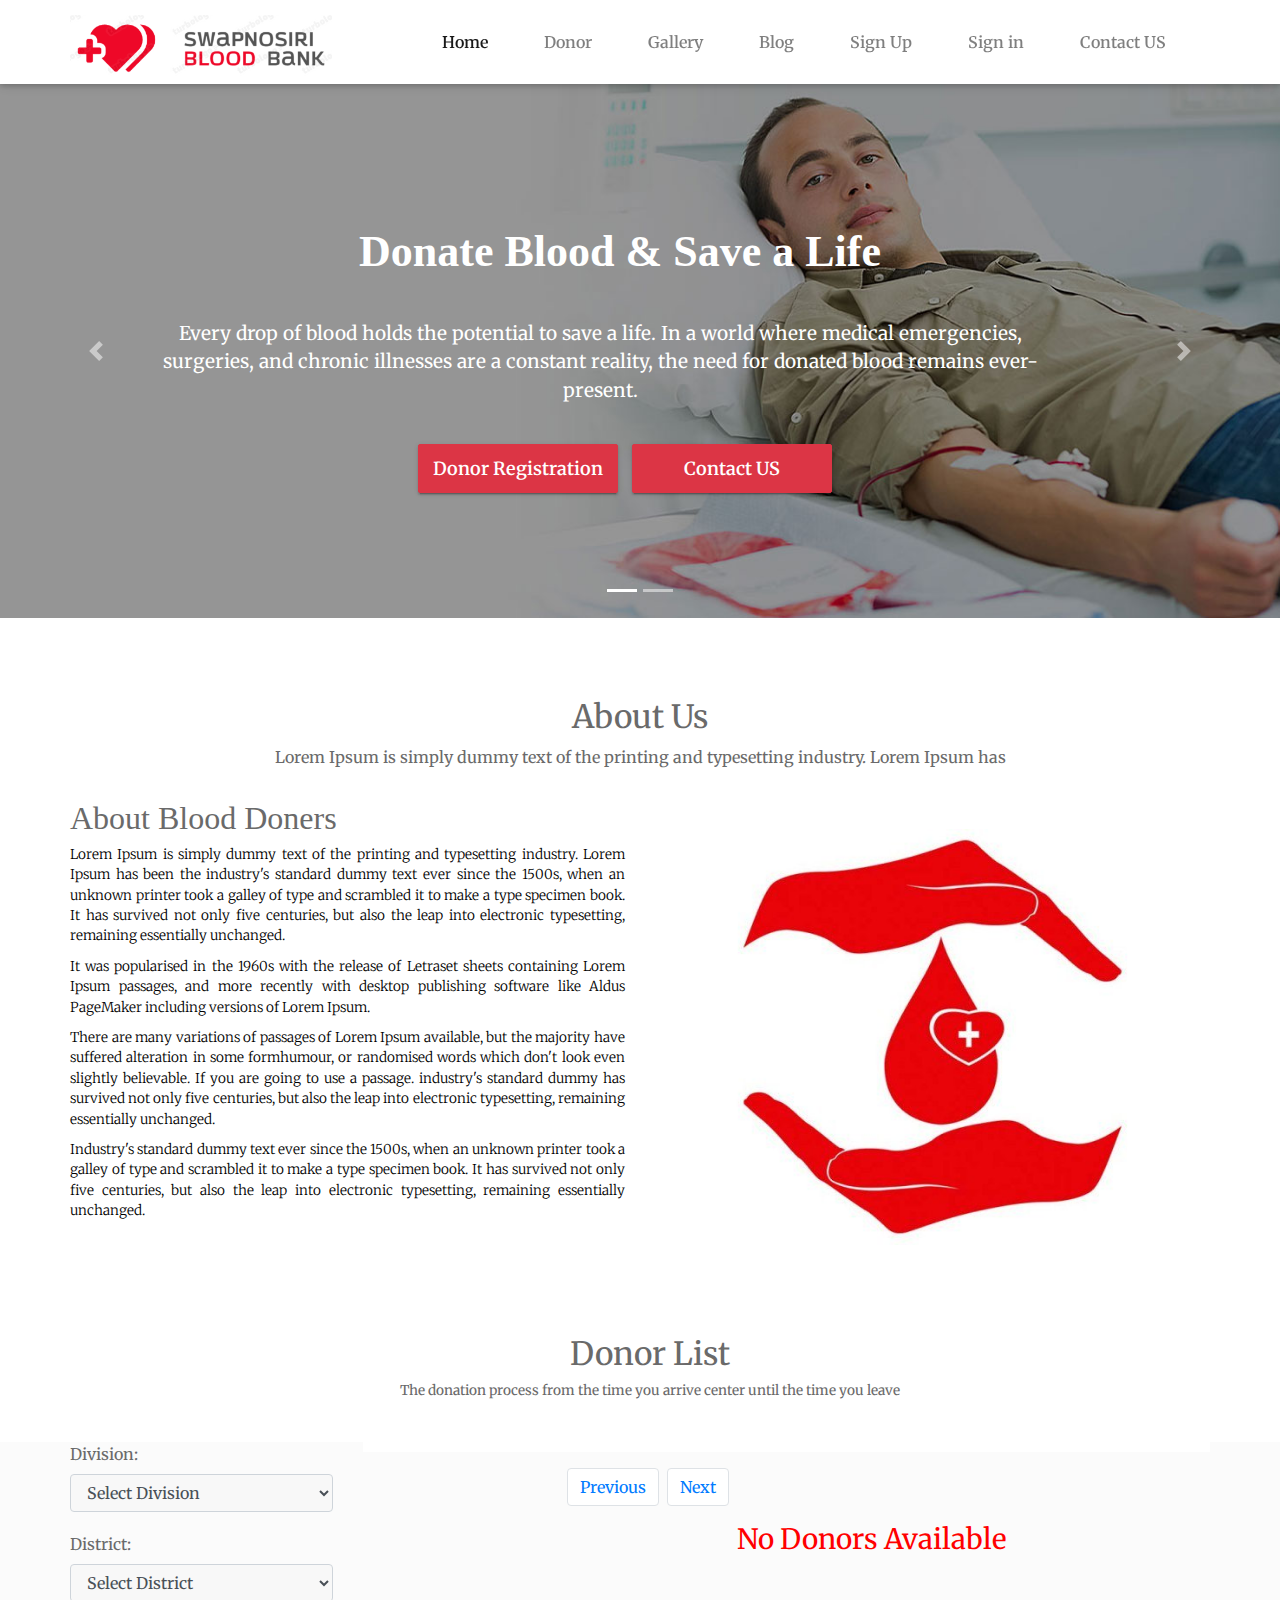
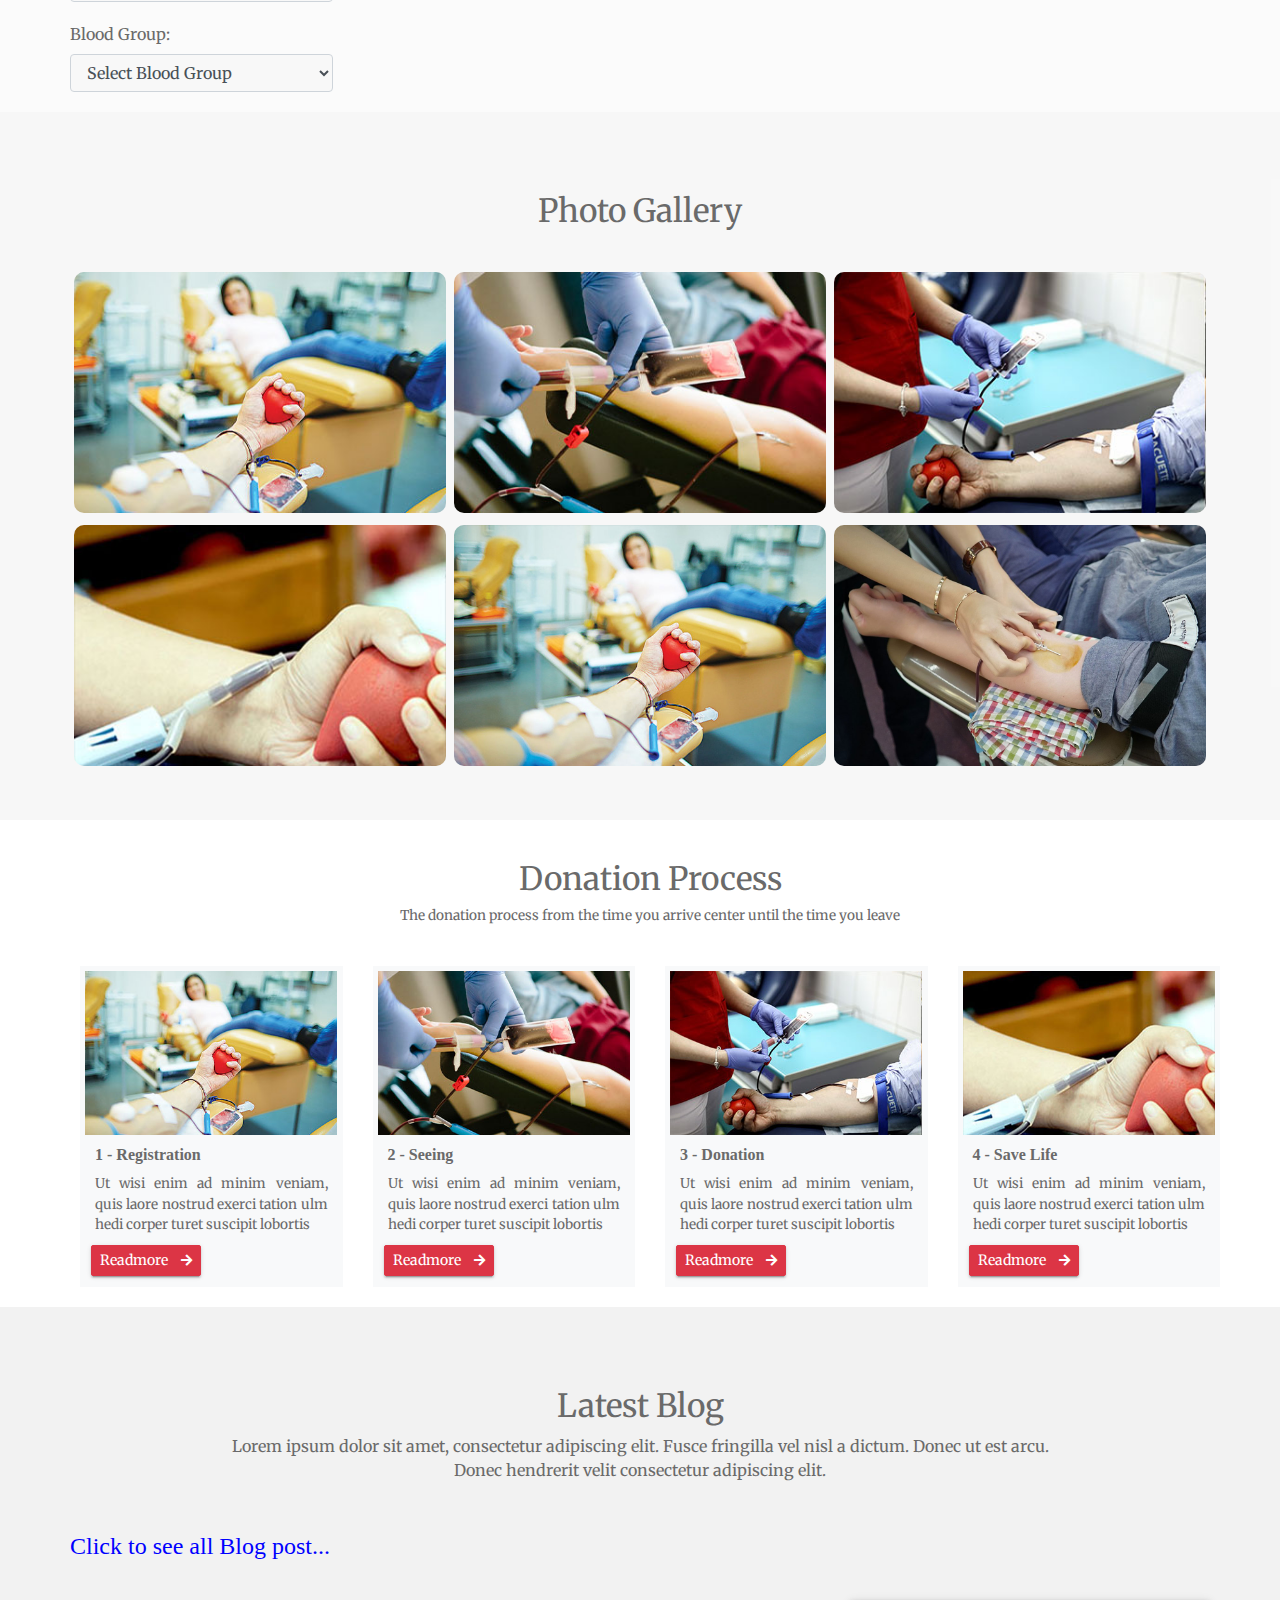
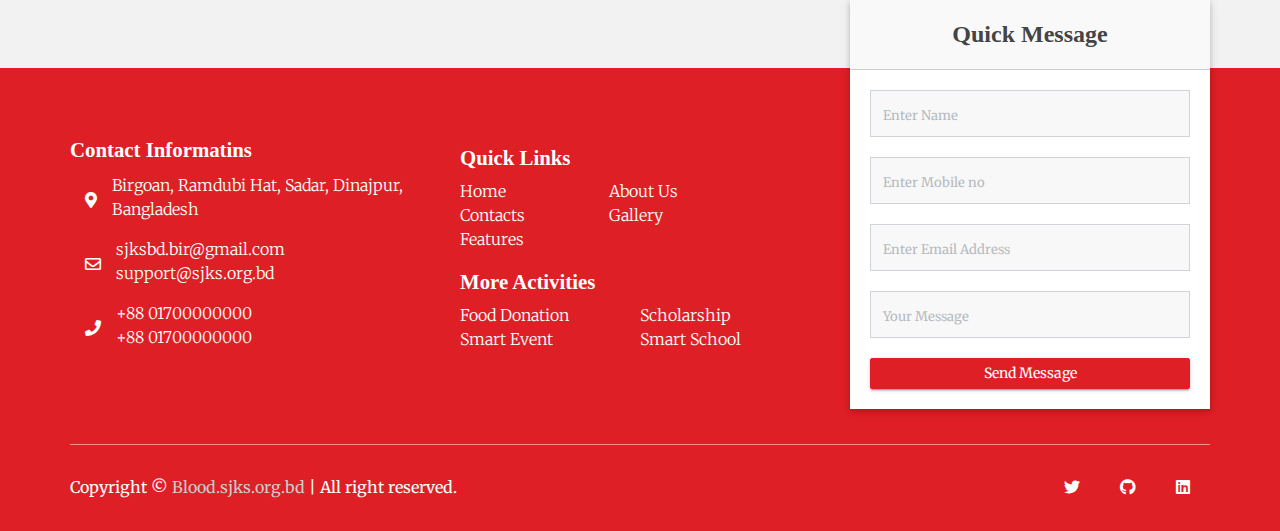
<file: index.html>
<!DOCTYPE html>
<html lang="en">
  <head>
    <meta charset="utf-8" />
    <meta
      name="viewport"
      content="width=device-width, initial-scale=1, shrink-to-fit=no"
    />
    <title>
      Swapnosiri blood bank | A sister ngo of Swapnosiri youth welfare
      organigation
    </title>
    <link
      rel="shortcut icon"
      href="assets/images/fav.png"
      type="image/x-icon"
    />
    <link
      href="https://fonts.googleapis.com/css?family=Merriweather&display=swap"
      rel="stylesheet"
    />
    <link rel="shortcut icon" href="./assets/images/blood-color-32.png" />
    <link rel="stylesheet" href="assets/css/bootstrap.min.css" />
    <link rel="stylesheet" href="assets/css/fontawsom-all.min.css" />
    <link
      rel="stylesheet"
      href="assets/plugins/grid-gallery/css/grid-gallery.min.css"
    />
    <link rel="stylesheet" type="text/css" href="./style.css" />
    <style>
      .disabled {
      pointer-events: none;
      opacity: 0.4;
      }
    </style>
  </head>

  <body>
    <header>
      <nav>
        <div id="menu-jk" class="header-bottom">
          <div class="container">
            <div class="row nav-row">
              <div class="col-md-3 logo">
                <a href="./"
                  ><img src="./assets/images/web-logo.png" alt="logo"
                /></a>
              </div>
              <div id="dynamicNav" class="col-md-9 nav-col">
    </header>
    <!-- <header class="continer-fluid">
       <div class="header-top">
                <div class="container">
                    <div class="row col-det">
                        <div class="col-lg-6 d-none d-lg-block">
                            <ul class="ulleft">
                                <li>
                                    <i class="far fa-envelope"></i>
                                    sales@smarteyeapps.com
                                    <span>|</span></li>
                                <li>
                                    <i class="far fa-clock"></i>
                                    Service Time : 12:AM</li>
                            </ul>
                        </div>
                        <div class="col-lg-6 col-md-12">
                            <ul class="ulright">
                                <li>
                                    <i class="fas fa-cloud-upload-alt"></i>
                                    Upload Video
                                    <span>|</span></li>
                                <li>
                                    <i class="fas fa-user"></i>
                                    Login</li>
                            </ul>
                        </div>
                    </div>
                </div>
            </div> 
    </header> -->

    <!--  Slider Starts Here--->
    <div class="slider-detail">
      <div
        id="carouselExampleIndicators"
        class="carousel slide"
        data-ride="carousel"
      >
        <ol class="carousel-indicators">
          <li
            data-target="#carouselExampleIndicators"
            data-slide-to="0"
            class="active"
          ></li>
          <li data-target="#carouselExampleIndicators" data-slide-to="1"></li>
        </ol>
        <div class="carousel-inner">
          <div class="carousel-item active">
            <img
              class="d-block w-100"
              src="assets/images/slider/slide-02.jpg"
              alt="First slide"
            />
            <div class="carousel-caption d-none d-md-block">
              <h5 class="bounceInDown">Donate Blood & Save a Life</h5>
              <p class="bounceInLeft">
                Every drop of blood holds the potential to save a life. In a
                world where medical emergencies, surgeries, and chronic
                illnesses are a constant reality, the need for donated blood
                remains ever-present.
              </p>

              <div class="vbh">
                <div class="btn btn-danger bounceInUp" id="hero1"></div>
                <div class="btn btn-danger bounceInUp">
                  <a href="#contact" style="color: #fff">Contact US</a>
                </div>
              </div>
            </div>
          </div>

          <div class="carousel-item">
            <img
              class="d-block w-100"
              src="assets/images/slider/slide-03.jpg"
              alt="Third slide"
            />
            <div class="carousel-caption vdg-cur d-none d-md-block">
              <h5 class="bounceInDown">Donate Blood & Save a Life</h5>
              <p class="bounceInLeft">
                Every drop of blood holds the potential to save a life. In a
                world where medical emergencies, surgeries, and chronic
                illnesses are a constant reality, the need for donated blood
                remains ever-present.
              </p>

              <div class="vbh">
                <div class="btn btn-danger bounceInUp " id="hero2"></div>
                <div class="btn btn-danger bounceInUp">
                  <a href="#contact" style="color: #fff">Contact US</a>
                </div>
              </div>
            </div>
          </div>
        </div>
        <a
          class="carousel-control-prev"
          href="#carouselExampleIndicators"
          role="button"
          data-slide="prev"
        >
          <span class="carousel-control-prev-icon" aria-hidden="true"></span>
          <span class="sr-only">Previous</span>
        </a>
        <a
          class="carousel-control-next"
          href="#carouselExampleIndicators"
          role="button"
          data-slide="next"
        >
          <span class="carousel-control-next-icon" aria-hidden="true"></span>
          <span class="sr-only">Next</span>
        </a>
      </div>
    </div>
    <!-- Slider Ends Here  -->

    <!-- About Us Starts Here -->
    <section id="about" class="contianer-fluid about-us">
      <div class="container">
        <div class="row session-title">
          <h2>About Us</h2>
          <p>
            Lorem Ipsum is simply dummy text of the printing and typesetting
            industry. Lorem Ipsum has
          </p>
        </div>
        <div class="row">
          <div class="col-md-6 text">
            <h2>About Blood Doners</h2>
            <p>
              Lorem Ipsum is simply dummy text of the printing and typesetting
              industry. Lorem Ipsum has been the industry's standard dummy text
              ever since the 1500s, when an unknown printer took a galley of
              type and scrambled it to make a type specimen book. It has
              survived not only five centuries, but also the leap into
              electronic typesetting, remaining essentially unchanged.
            </p>
            <p>
              It was popularised in the 1960s with the release of Letraset
              sheets containing Lorem Ipsum passages, and more recently with
              desktop publishing software like Aldus PageMaker including
              versions of Lorem Ipsum.
            </p>
            <p>
              There are many variations of passages of Lorem Ipsum available,
              but the majority have suffered alteration in some formhumour, or
              randomised words which don't look even slightly believable. If you
              are going to use a passage. industry's standard dummy has survived
              not only five centuries, but also the leap into electronic
              typesetting, remaining essentially unchanged.
            </p>
            <p>
              Industry's standard dummy text ever since the 1500s, when an
              unknown printer took a galley of type and scrambled it to make a
              type specimen book. It has survived not only five centuries, but
              also the leap into electronic typesetting, remaining essentially
              unchanged.
            </p>
          </div>
          <div class="col-md-6 image">
            <img src="assets/images/about.jpg" alt="" />
          </div>
        </div>
      </div>
    </section>
    <!-- About Us Ends Here -->

    <!-- donor  -->
    <section id="donor" class="donation-care">
      <div class="container">
        <div class="row session-title">
          <h2>Donor List</h2>
          <p class="text-center">
            The donation process from the time you arrive center until the time
            you leave
          </p>
        </div>   
      </div>
    </section>
    <div class="container">
        <div class="row">
          <div class="col-md-3">
            <form id="dropmenu">
            <!-- Dropdown menus for filtering -->
            <div class="form-group">
              <label for="divisionDropdown">Division:</label>
              <select class="form-control" id="divisions">
                <!-- Options for division -->
                <option value="">Select Division</option>
                <!-- Populate options dynamically using JavaScript or from API if needed -->
              </select>
            </div>
            <div class="form-group">
              <label for="districtDropdown">District:</label>
              <select class="form-control" id="districts">
                <!-- Options for district -->
                <option value="">Select District</option>
                <!-- Populate options dynamically using JavaScript or from API if needed -->
              </select>
            </div>
            <div class="form-group">
              <label for="bloodGroupDropdown">Blood Group:</label>
              <select class="form-control" id="bloodGroupDropdown">
                <!-- Options for blood group -->
                <option value="">Select Blood Group</option>
                <!-- Populate options dynamically using JavaScript or from API if needed -->
                <option value=1 >A+</option>
                <option value="2">A-</option>
                <option value="3">B+</option>
                <option value="4">B-</option>
                <option value="5" >AB+</option>
                <option value="6">AB-</option>
                <option value="7">O+</option>
                <option value="8">O-</option>
              </select>
            </div>
          </form>
          </div>
          <div class="col-md-9">
            <!-- Search bar -->
            <!-- <div class="input-group mb-3">
              <input type="text" class="form-control" placeholder="Search for donors..." aria-label="Search" aria-describedby="searchButton">
              <div class="input-group-append">
                <button class="btn btn-outline-secondary" type="button" id="searchButton">Search</button>
              </div>
            </div> -->
            <!-- Donor list -->
            <section id="donor" class="donation-care">
                <div id="donorview" class="row" >
                </div>
                  
              <!-- </div> -->
            </section>
            <ul class="list-group" id="donorList">
            </ul>
            <nav aria-label="Donor list pagination">
              <ul class="pagination justify-content-center mt-3">
                <div id="dynamicPagination">
                  <li class="page-item">
                      <a class="page-link" href="#" onclick="previousPage()" id="previousButton"  >Previous</a>
                  </li>
                </div>
                <div id="dynamicPagination2">
                  <li class="page-item mx-2">
                    <a class="page-link" href="#" onclick="nextPage()" id="nextButton">Next</a>                      
                  </li>
                </div>
                <div id="nodonor" style="color:red;font-size:28px;margin-top:50px">No Donors Available</div>
                  
                  
              </ul>
          </nav>

          </div>
        </div>
      </div>
    <!-- donor  -->

    <!--  Gallery Start Here --->
    <div id="gallery" class="gallery container-fluid">
      <div class="container">
        <div class="row session-title">
          <h2>Photo Gallery</h2>
        </div>
        <div class="container">
            <div class="row">
                <div class="gg-element col-md-4 p-1">
                    <img src="assets/images/gallery/g1.jpg" />
                </div>
                <div class="gg-element col-md-4 p-1">
                    <img src="assets/images/gallery/g2.jpg" />
                </div>
                <div class="gg-element col-md-4 p-1">
                    <img src="assets/images/gallery/g3.jpg" />
                </div>
            </div>
            <div class="row mt-1">
                <div class="gg-element col-md-4 p-1">
                    <img src="assets/images/gallery/g4.jpg">
                </div>
                <div class="gg-element col-md-4 p-1">
                    <img src="assets/images/gallery/g5.jpg">
                </div>
                <div class="gg-element col-md-4 p-1">
                    <img src="assets/images/gallery/g6.jpg">
                </div>
            </div>
            <!-- <div class="row mt-1">
                
                <div class="gg-element col-md-4 p-1">
                    <img src="assets/images/gallery/g8.jpg">
                </div>
                <div class="gg-element col-md-4 p-1">
                    <img src="assets/images/gallery/g9.jpg">
                </div>
                <div class="gg-element col-md-4 p-1">
                    <img src="assets/images/gallery/g10.jpg">
                </div>
            </div> -->
        </div>
      </div>
    </div>
    <!--  Gallery Ends Here --->


    <!--  Donation Process Start Here --->
    <section id="process" class="donation-care">
      <div class="container">
        <div class="row session-title">
          <h2>Donation Process</h2>
          <p class="text-center">
            The donation process from the time you arrive center until the time
            you leave
          </p>
        </div>
        <div class="row">
          <div class="col-md-3 col-sm-6 vd">
            <div class="bkjiu">
              <img src="assets/images/gallery/g1.jpg" alt="" />
              <h4><b>1 - </b>Registration</h4>
              <p>
                Ut wisi enim ad minim veniam, quis laore nostrud exerci tation
                ulm hedi corper turet suscipit lobortis
              </p>
              <button class="btn btn-sm btn-danger">
                Readmore <i class="fas fa-arrow-right"></i>
              </button>
            </div>
          </div>
          <div class="col-md-3 col-sm-6 vd">
            <div class="bkjiu">
              <img src="assets/images/gallery/g2.jpg" alt="" />
              <h4><b>2 - </b>Seeing</h4>
              <p>
                Ut wisi enim ad minim veniam, quis laore nostrud exerci tation
                ulm hedi corper turet suscipit lobortis
              </p>
              <button class="btn btn-sm btn-danger">
                Readmore <i class="fas fa-arrow-right"></i>
              </button>
            </div>
          </div>
          <div class="col-md-3 col-sm-6 vd">
            <div class="bkjiu">
              <img src="assets/images/gallery/g3.jpg" alt="" />
              <h4><b>3 - </b>Donation</h4>
              <p>
                Ut wisi enim ad minim veniam, quis laore nostrud exerci tation
                ulm hedi corper turet suscipit lobortis
              </p>
              <button class="btn btn-sm btn-danger">
                Readmore <i class="fas fa-arrow-right"></i>
              </button>
            </div>
          </div>
          <div class="col-md-3 col-sm-6 vd">
            <div class="bkjiu">
              <img src="assets/images/gallery/g4.jpg" alt="" />
              <h4><b>4 - </b>Save Life</h4>
              <p>
                Ut wisi enim ad minim veniam, quis laore nostrud exerci tation
                ulm hedi corper turet suscipit lobortis
              </p>
              <button class="btn btn-sm btn-danger">
                Readmore <i class="fas fa-arrow-right"></i>
              </button>
            </div>
          </div>
        </div>
      </div>
    </section>
    <!--  Donation Process Ends Here ---

    <!-- Our Blog Starts Here --->
    <div id="blog" class="blog-container contaienr-fluid">
      <div  class="container">
        <div class="session-title row">
          <h2>Latest Blog</h2>
          <p>
            Lorem ipsum dolor sit amet, consectetur adipiscing elit. Fusce
            fringilla vel nisl a dictum. Donec ut est arcu. Donec hendrerit
            velit consectetur adipiscing elit.
          </p>
        </div>
        <div id="blog-container" class="row news-row">
          <!-- all data came from back-end  -->
          
        </div>

        <div> <h4> <a href="./pages/blog.html" style="color:blue">Click to see all Blog post...</a> </h4></div>
      </div>
    </div>
    <!-- Our Blog Ends Here --->
    <!--*************** Footer  Starts Here *************** -->
    <footer id="contact" class="container-fluid">
      <div class="container">
        <div class="row content-ro">
          <div class="col-lg-4 col-md-12 footer-contact">
            <h2>Contact Informatins</h2>
            <div class="address-row">
              <div class="icon">
                <i class="fas fa-map-marker-alt"></i>
              </div>
              <div class="detail">
                <p>Birgoan, Ramdubi Hat, Sadar, Dinajpur, Bangladesh</p>
              </div>
            </div>
            <div class="address-row">
              <div class="icon">
                <i class="far fa-envelope"></i>
              </div>
              <div class="detail">
                <p>
                  sjksbd.bir@gmail.com <br />
                  support@sjks.org.bd
                </p>
              </div>
            </div>
            <div class="address-row">
              <div class="icon">
                <i class="fas fa-phone"></i>
              </div>
              <div class="detail">
                <p>
                  +88 01700000000 <br />
                  +88 01700000000
                </p>
              </div>
            </div>
          </div>
          <div class="col-lg-4 col-md-12 footer-links">
            <div class="row no-margin mt-2">
              <h2>Quick Links</h2>
              <ul>
                <li>Home</li>
                <li>About Us</li>
                <li>Contacts</li>
                <li>Gallery</li>
                <li>Features</li>
              </ul>
            </div>
            <div class="row no-margin mt-1">
              <h2 class="m-t-2">More Activities</h2>
              <ul>
                <li>Food Donation</li>
                <li>Scholarship</li>
                <li>Smart Event</li>
                <li>Smart School</li>
              </ul>
            </div>
          </div>
          <div class="col-lg-4 col-md-12 footer-form">
            <div class="form-card">
              <div class="form-title">
                <h4>Quick Message</h4>
              </div>
              <div class="form-body">
                <form action="">
                <input id="contact_name"
                  type="text"
                  placeholder="Enter Name"
                  class="form-control" required
                />
                <input 
                  id="contact_phone"
                  type="text"
                  placeholder="Enter Mobile no"
                  class="form-control" required
                />
                <input
                id="contact_email"
                  type="text"
                  placeholder="Enter Email Address"
                  class="form-control" required
                />
                <input
                id="contact_message"
                  type="text"
                  placeholder="Your Message"
                  class="form-control" required
                />
                <button onclick="handleContact()" class="btn btn-sm btn-primary w-100">
                  Send Message
                </button>
              </form>
              </div>
            </div>
          </div>
        </div>
        <div class="footer-copy">
          <div class="row">
            <div class="col-lg-8 col-md-6">
              <p>
                Copyright © <a href="#">Blood.sjks.org.bd</a> | All right
                reserved.
              </p>
            </div>
            <div class="col-lg-4 col-md-6 socila-link">
              <ul>
                <li>
                  <a><i class="fab fa-twitter"></i></a>
                </li>
                <li>
                  <a><i class="fab fa-github"></i></a>
                </li>
                <li>
                  <a><i class="fab fa-linkedin"></i></a>
                </li>
              </ul>
            </div>
          </div>
        </div>
      </div>
    </footer>
  </body>

  <script src="./js/dynamicNav.js"></script>
  <script src="./js/dynamicHero.js"></script>
  <script src="./js/handleDonor.js"></script>
  <script src="./js/latestblog.js"></script>
  <script src="./js/contact.js"></script>
  <!-- <script src="./js/login.js"></script> -->
  <script src="./js/logout.js"></script>
  <script src="assets/js/jquery-3.2.1.min.js"></script>
  <script src="assets/js/popper.min.js"></script>
  <script src="assets/js/bootstrap.min.js"></script>
  <script src="assets/plugins/grid-gallery/js/grid-gallery.min.js"></script>
  <script src="assets/plugins/scroll-fixed/jquery-scrolltofixed-min.js"></script>
  <script src="assets/js/script.js"></script>
</html>
</file>
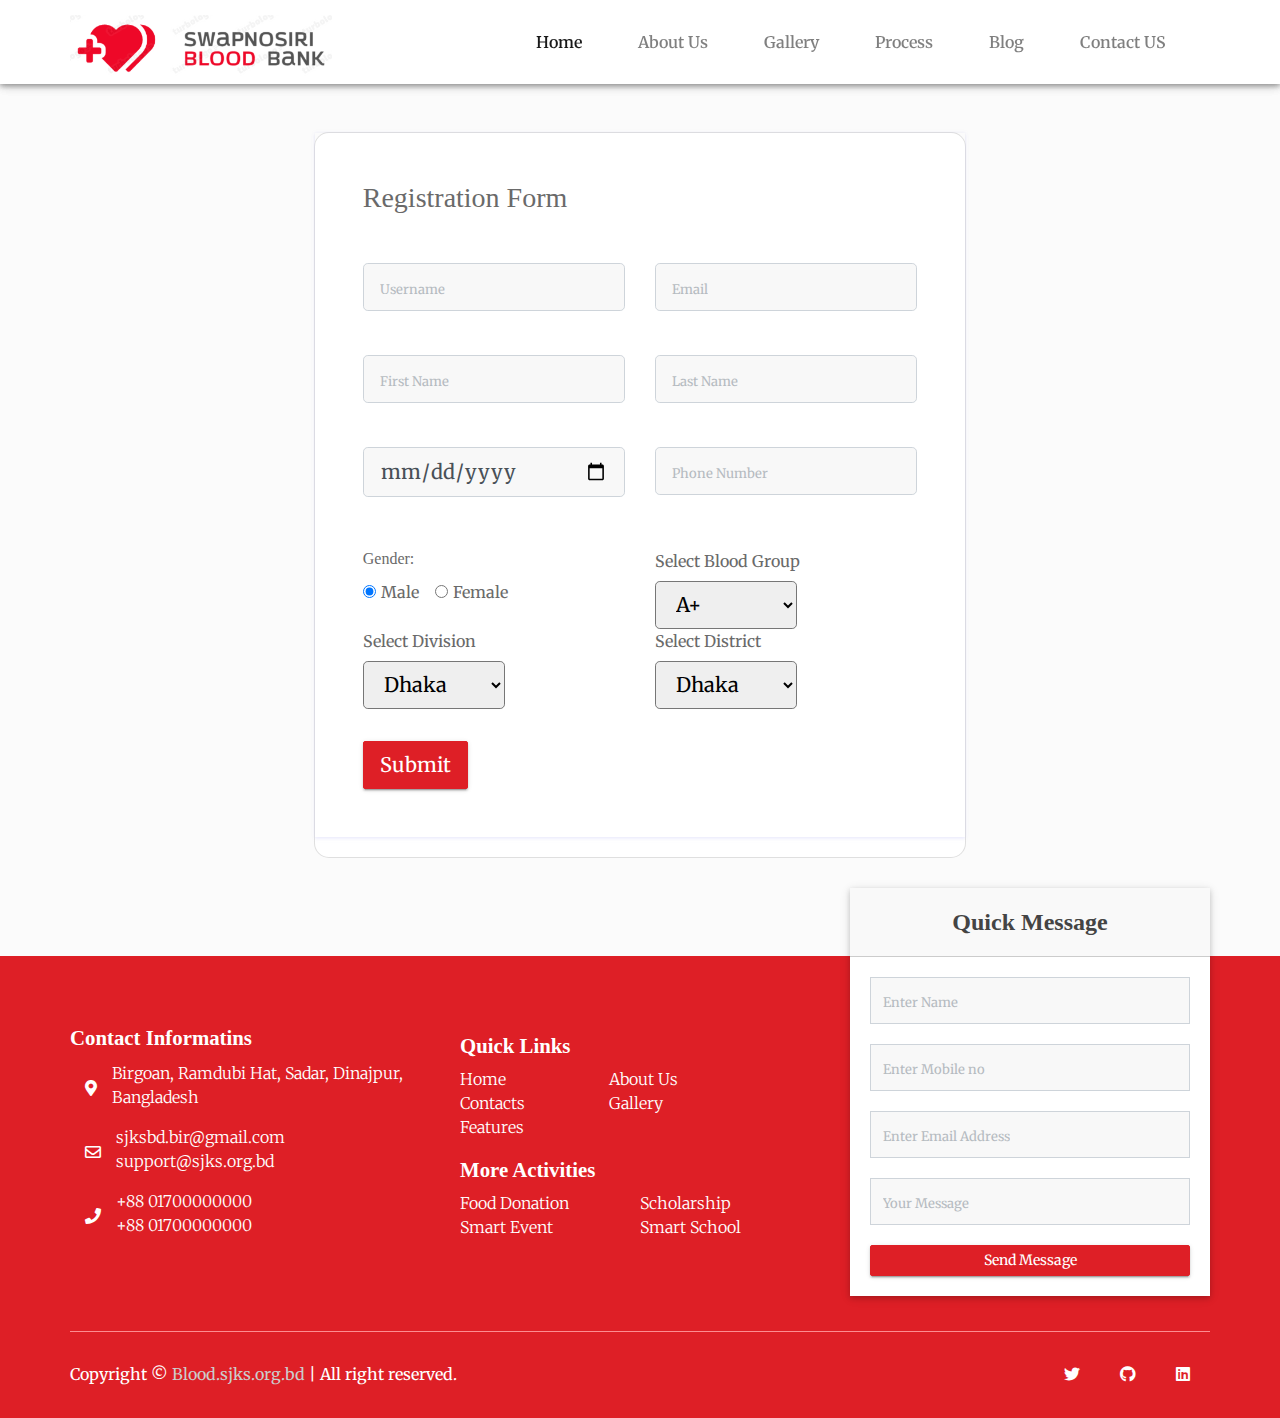
<file: registration.html>
<!DOCTYPE html>
<html lang="en">
  <head>
    <meta charset="utf-8" />
    <meta
      name="viewport"
      content="width=device-width, initial-scale=1, shrink-to-fit=no"
    />
    <title>
      Swapnosiri blood bank | A sister ngo of Swapnosiri youth welfare
      organigation
    </title>
    <link
      rel="shortcut icon"
      href="assets/images/fav.png"
      type="image/x-icon"
    />
    <link
      href="https://fonts.googleapis.com/css?family=Merriweather&display=swap"
      rel="stylesheet"
    />
    <link rel="shortcut icon" href="./assets/images/blood-color-32.png" />
    <link rel="stylesheet" href="assets/css/bootstrap.min.css" />
    <link rel="stylesheet" href="assets/css/fontawsom-all.min.css" />
    <link
      rel="stylesheet"
      href="assets/plugins/grid-gallery/css/grid-gallery.min.css"
    />
    <link rel="stylesheet" type="text/css" href="./style.css" />
    <link rel="stylesheet" type="text/css" href="./register.css" />
  </head>

  <body>
    <header>
      <nav>
        <div id="menu-jk" class="header-bottom">
          <div class="container">
            <div class="row nav-row">
              <div class="col-md-3 logo">
                <a href="./"
                  ><img src="./assets/images/web-logo.png" alt="logo"
                /></a>
              </div>
              <div class="col-md-9 nav-col">
                <nav class="navbar navbar-expand-lg navbar-light">
                  <button
                    class="navbar-toggler"
                    type="button"
                    data-toggle="collapse"
                    data-target="#navbarNav"
                    aria-controls="navbarNav"
                    aria-expanded="false"
                    aria-label="Toggle navigation"
                  >
                    <span class="navbar-toggler-icon"></span>
                  </button>
                  <div class="collapse navbar-collapse" id="navbarNav">
                    <ul class="navbar-nav">
                      <li class="nav-item active">
                        <a class="nav-link" href="#">Home </a>
                      </li>
                      <li class="nav-item">
                        <a class="nav-link" href="#about">About Us</a>
                      </li>

                      <li class="nav-item">
                        <a class="nav-link" href="#gallery">Gallery</a>
                      </li>
                      <li class="nav-item">
                        <a class="nav-link" href="#process">Process</a>
                      </li>
                      <li class="nav-item">
                        <a class="nav-link" href="#blog">Blog</a>
                      </li>
                      <li class="nav-item">
                        <a class="nav-link" href="#contact">Contact US</a>
                      </li>
                    </ul>
                  </div>
                </nav>
              </div>
            </div>
          </div>
        </div>
      </nav>
    </header>
    <main style="margin-bottom: 50px;">
        <section class="vh-100 gradient-custom">
            <div class="container py-5 h-100">
              <div class="row justify-content-center align-items-center h-100">
                <div class="col-12 col-lg-9 col-xl-7">
                  <div class="card shadow-2-strong card-registration" style="border-radius: 15px;">
                    <div class="card-body p-4 p-md-5">
                      <h3 class="mb-4 pb-2 pb-md-0 mb-md-5">Registration Form</h3>
                      <form>
               <!-- username & email  -->
                        <div class="row">
                          <div class="col-md-6 mb-4">
          
                            <div class="form-outline">
                              <input type="text" id="username" class="form-control form-control-lg" placeholder="Username"/>
                            </div>
          
                          </div>
                          <div class="col-md-6 mb-4">
          
                            <div class="form-outline">
                              <input type="text" placeholder="Email" id="email" class="form-control form-control-lg" />
                            </div>
          
                          </div>
                        </div>
                        <!-- first name & last name  -->
                        <div class="row">
                          <div class="col-md-6 mb-4">
          
                            <div class="form-outline">
                              <input type="text" id="firstName" class="form-control form-control-lg" placeholder="First Name"/>
                            </div>
          
                          </div>
                          <div class="col-md-6 mb-4">
          
                            <div class="form-outline">
                              <input type="text" placeholder="Last Name" id="lastName" class="form-control form-control-lg" />
                            </div>
          
                          </div>
                        </div>
                        <!-- Birthday & phone no  -->
                        <div class="row">
                            <div class="col-md-6 mb-4 pb-2">
            
                              <div class="form-outline datepicker w-100">
                                  <input type="date" placeholder="Birthday" class="form-control form-control-lg" id="birthdayDate" />
                                  
                                </div>
            
                            </div>
                            <div class="col-md-6 mb-4 pb-2">
            
                              <div class="form-outline">
                                <input type="tel" id="phoneNumber" class="form-control form-control-lg" placeholder="Phone Number"/>
                              </div>
            
                            </div>
                          </div>
          <!-- Gender -->
                        <div class="row">
                          <!-- <div class="col-md-6 mb-4 d-flex align-items-center">
          
                             <div class="form-outline datepicker w-100">
                              <input type="text" placeholder="Birthday" class="form-control form-control-lg" id="birthdayDate" />
                              
                            </div> 
                            
                        </div> -->
                        <div class="col-md-6 mb-4">
        
                          <h6 class="mb-2 pb-1">Gender: </h6>

                          <div class="form-check form-check-inline">
                              <input class="form-check-input" type="radio" name="inlineRadioOptions" checked id="maleGender"
                                value="option1"/>
                                <label class="form-check-label" for="maleGender">Male</label>
                            </div>
        
                          <div class="form-check form-check-inline">
                            <input class="form-check-input" type="radio" name="inlineRadioOptions" id="femaleGender"
                              value="option2" />
                              <label class="form-check-label" for="femaleGender">Female</label>
                            
                          </div>
        
                          
                        </div>
                          <div class="col-6">
                            <label class="form-label select-label">Select Blood Group</label><br/>
                            <select class="select form-control-lg" placeholder="Select Division">
                            <option value="1" >A+</option>
                            <option value="2">Subject 1</option>
                            <option value="3">Subject 2</option>
                            <option value="4">Subject 3</option>
                            </select>
                            </div>
                        </div>
          
                        
          <!-- division and District  -->
                        <div class="row">
                          <div class="col-6">
                                <label class="form-label select-label">Select Division</label><br/>
                                <select class="select form-control-lg" placeholder="Select Division">
                                <option value="1" >Dhaka</option>
                                <option value="2">Subject 1</option>
                                <option value="3">Subject 2</option>
                                <option value="4">Subject 3</option>
                                </select>
                          </div>
                          <div class="col-6">
                                <label class="form-label select-label">Select District</label><br/>
                                <select class="select form-control-lg" placeholder="Select Division">
                                <option value="1" >Dhaka</option>
                                <option value="2">Subject 1</option>
                                <option value="3">Subject 2</option>
                                <option value="4">Subject 3</option>
                                </select>
                          </div>
                        </div>
          
                        <div class="mt-4 pt-2">
                          <input class="btn btn-primary btn-lg" type="submit" value="Submit" />
                        </div>
          
                      </form>
                    </div>
                  </div>
                </div>
              </div>
            </div>
          </section>
    </main>







    <!--*************** Footer  Starts Here *************** -->
    <footer id="contact" class="container-fluid">
      <div class="container">
        <div class="row content-ro">
          <div class="col-lg-4 col-md-12 footer-contact">
            <h2>Contact Informatins</h2>
            <div class="address-row">
              <div class="icon">
                <i class="fas fa-map-marker-alt"></i>
              </div>
              <div class="detail">
                <p>Birgoan, Ramdubi Hat, Sadar, Dinajpur, Bangladesh</p>
              </div>
            </div>
            <div class="address-row">
              <div class="icon">
                <i class="far fa-envelope"></i>
              </div>
              <div class="detail">
                <p>
                  sjksbd.bir@gmail.com <br />
                  support@sjks.org.bd
                </p>
              </div>
            </div>
            <div class="address-row">
              <div class="icon">
                <i class="fas fa-phone"></i>
              </div>
              <div class="detail">
                <p>
                  +88 01700000000 <br />
                  +88 01700000000
                </p>
              </div>
            </div>
          </div>
          <div class="col-lg-4 col-md-12 footer-links">
            <div class="row no-margin mt-2">
              <h2>Quick Links</h2>
              <ul>
                <li>Home</li>
                <li>About Us</li>
                <li>Contacts</li>
                <li>Gallery</li>
                <li>Features</li>
              </ul>
            </div>
            <div class="row no-margin mt-1">
              <h2 class="m-t-2">More Activities</h2>
              <ul>
                <li>Food Donation</li>
                <li>Scholarship</li>
                <li>Smart Event</li>
                <li>Smart School</li>
              </ul>
            </div>
          </div>
          <div class="col-lg-4 col-md-12 footer-form">
            <div class="form-card">
              <div class="form-title">
                <h4>Quick Message</h4>
              </div>
              <div class="form-body">
                <input
                  type="text"
                  placeholder="Enter Name"
                  class="form-control"
                />
                <input
                  type="text"
                  placeholder="Enter Mobile no"
                  class="form-control"
                />
                <input
                  type="text"
                  placeholder="Enter Email Address"
                  class="form-control"
                />
                <input
                  type="text"
                  placeholder="Your Message"
                  class="form-control"
                />
                <button class="btn btn-sm btn-primary w-100">
                  Send Message
                </button>
              </div>
            </div>
          </div>
        </div>
        <div class="footer-copy">
          <div class="row">
            <div class="col-lg-8 col-md-6">
              <p>
                Copyright © <a href="#">Blood.sjks.org.bd</a> | All right
                reserved.
              </p>
            </div>
            <div class="col-lg-4 col-md-6 socila-link">
              <ul>
                <li>
                  <a><i class="fab fa-twitter"></i></a>
                </li>
                <li>
                  <a><i class="fab fa-github"></i></a>
                </li>
                <li>
                  <a><i class="fab fa-linkedin"></i></a>
                </li>
              </ul>
            </div>
          </div>
        </div>
      </div>
    </footer>
  </body>

  <script src="assets/js/jquery-3.2.1.min.js"></script>
  <script src="assets/js/popper.min.js"></script>
  <script src="assets/js/bootstrap.min.js"></script>
  <script src="assets/plugins/grid-gallery/js/grid-gallery.min.js"></script>
  <script src="assets/plugins/scroll-fixed/jquery-scrolltofixed-min.js"></script>
  <script src="assets/js/script.js"></script>
</html>
</file>
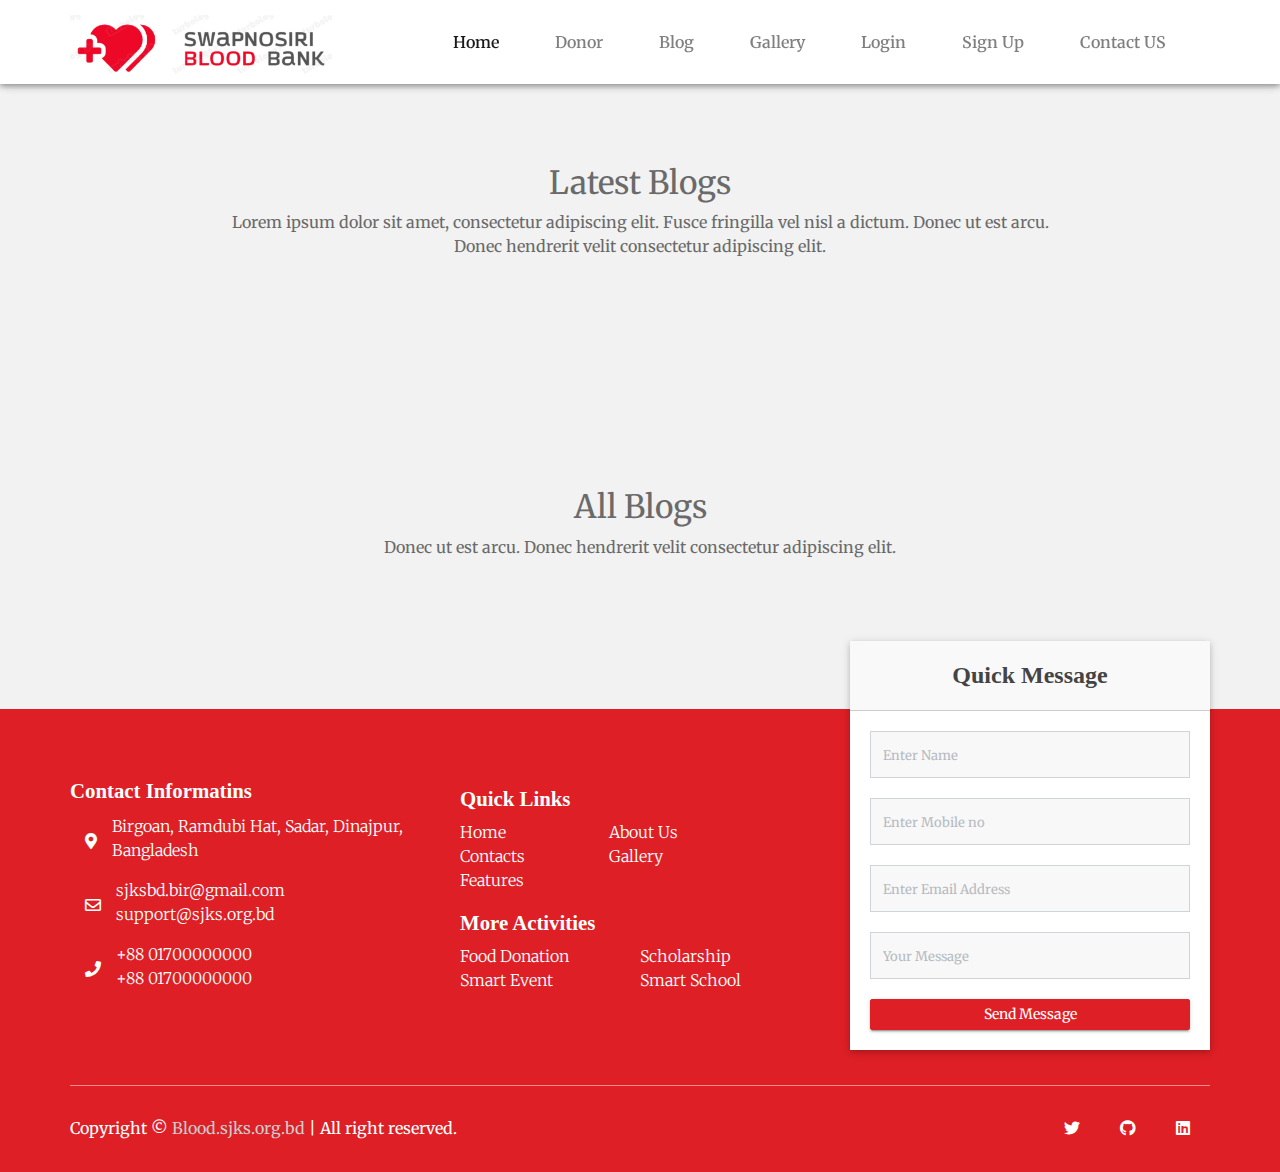
<file: pages/blog.html>
<!DOCTYPE html>
<html lang="en">
  <head>
    <meta charset="utf-8" />
    <meta
      name="viewport"
      content="width=device-width, initial-scale=1, shrink-to-fit=no"
    />
    <title>
      Blog | Swapnosiri blood bank | A sister ngo of Swapnosiri youth welfare
      organigation
    </title>
    <link rel="shortcut icon" href="../assets/images/fav.png" type="image/x-icon"/>
    <link
      href="https://fonts.googleapis.com/css?family=Merriweather&display=swap"
      rel="stylesheet"
    />
    <link rel="shortcut icon" href="../assets/images/blood-color-32.png" />
    <link rel="stylesheet" href="../assets/css/bootstrap.min.css" />
    <link rel="stylesheet" href="../assets/css/fontawsom-all.min.css" />
    <link
      rel="stylesheet"
      href="../assets/plugins/grid-gallery/css/grid-gallery.min.css"
    />
    <link rel="stylesheet" type="text/css" href="../style.css" />
    <link rel="stylesheet" type="text/css" href="../css/register.css" />
  </head>

  <body>
    <header>
      <nav>
        <div id="menu-jk" class="header-bottom">
          <div class="container">
            <div class="row nav-row">
              <div class="col-md-3 logo">
                <a href="../index.html"
                  ><img src="../assets/images/web-logo.png" alt="logo"
                /></a>
              </div>
              <div id="dynamicNav2" class="col-md-9 nav-col">

              </div>
            </div>
          </div>
        </div>
      </nav>
    </header>

    <!--*************** Latest Blog  Starts Here *************** -->
    <div id="blog" class="blog-container contaienr-fluid">
        <div  class="container">
          <div class="session-title row">
            <h2>Latest Blogs</h2>
            <p>
              Lorem ipsum dolor sit amet, consectetur adipiscing elit. Fusce
              fringilla vel nisl a dictum. Donec ut est arcu. Donec hendrerit
              velit consectetur adipiscing elit.
            </p>
          </div>
          <div id="blog-container2" class="row news-row">
            <!-- all data came from back-end  -->
            
          </div>
        </div>
      </div>
    <!--*************** Latest Blog end Here *************** -->

    <!--*************** All Blog  Starts Here *************** -->
    <div id="blog" class="blog-container contaienr-fluid">
        <div  class="container">
          <div class="session-title row">
            <h2>All Blogs</h2>
            <p>Donec ut est arcu. Donec hendrerit
              velit consectetur adipiscing elit.
            </p>
          </div>
          <div id="blog-container-all" class="row news-row">
            <!-- all data came from back-end  -->
            
          </div>
        </div>
      </div>
    <!--*************** All Blog end Here *************** -->

    <!--*************** Footer  Starts Here *************** -->
    <footer id="contact" class="container-fluid">
      <div class="container">
        <div class="row content-ro">
          <div class="col-lg-4 col-md-12 footer-contact">
            <h2>Contact Informatins</h2>
            <div class="address-row">
              <div class="icon">
                <i class="fas fa-map-marker-alt"></i>
              </div>
              <div class="detail">
                <p>Birgoan, Ramdubi Hat, Sadar, Dinajpur, Bangladesh</p>
              </div>
            </div>
            <div class="address-row">
              <div class="icon">
                <i class="far fa-envelope"></i>
              </div>
              <div class="detail">
                <p>
                  sjksbd.bir@gmail.com <br />
                  support@sjks.org.bd
                </p>
              </div>
            </div>
            <div class="address-row">
              <div class="icon">
                <i class="fas fa-phone"></i>
              </div>
              <div class="detail">
                <p>
                  +88 01700000000 <br />
                  +88 01700000000
                </p>
              </div>
            </div>
          </div>
          <div class="col-lg-4 col-md-12 footer-links">
            <div class="row no-margin mt-2">
              <h2>Quick Links</h2>
              <ul>
                <li>Home</li>
                <li>About Us</li>
                <li>Contacts</li>
                <li>Gallery</li>
                <li>Features</li>
              </ul>
            </div>
            <div class="row no-margin mt-1">
              <h2 class="m-t-2">More Activities</h2>
              <ul>
                <li>Food Donation</li>
                <li>Scholarship</li>
                <li>Smart Event</li>
                <li>Smart School</li>
              </ul>
            </div>
          </div>
          <div class="col-lg-4 col-md-12 footer-form">
            <div class="form-card">
              <div class="form-title">
                <h4>Quick Message</h4>
              </div>
              <div class="form-body">
                <input
                  type="text"
                  placeholder="Enter Name"
                  class="form-control"
                />
                <input
                  type="text"
                  placeholder="Enter Mobile no"
                  class="form-control"
                />
                <input
                  type="text"
                  placeholder="Enter Email Address"
                  class="form-control"
                />
                <input
                  type="text"
                  placeholder="Your Message"
                  class="form-control"
                />
                <button class="btn btn-sm btn-primary w-100">
                  Send Message
                </button>
              </div>
            </div>
          </div>
        </div>
        <div class="footer-copy">
          <div class="row">
            <div class="col-lg-8 col-md-6">
              <p>
                Copyright © <a href="#">Blood.sjks.org.bd</a> | All right
                reserved.
              </p>
            </div>
            <div class="col-lg-4 col-md-6 socila-link">
              <ul>
                <li>
                  <a><i class="fab fa-twitter"></i></a>
                </li>
                <li>
                  <a><i class="fab fa-github"></i></a>
                </li>
                <li>
                  <a><i class="fab fa-linkedin"></i></a>
                </li>
              </ul>
            </div>
          </div>
        </div>
      </div>
    </footer>
  </body>


  <script src="../js/dynamicNav2.js"></script>
  <script src="../js/blog.js"></script>
  <script src="../assets/js/jquery-3.2.1.min.js"></script>
  <script src="../assets/js/popper.min.js"></script>
  <script src="../assets/js/bootstrap.min.js"></script>
  <script src="../assets/plugins/grid-gallery/js/grid-gallery.min.js"></script>
  <script src="../assets/plugins/scroll-fixed/jquery-scrolltofixed-min.js"></script>
  <script src="../assets/js/script.js"></script>
</html>
</file>
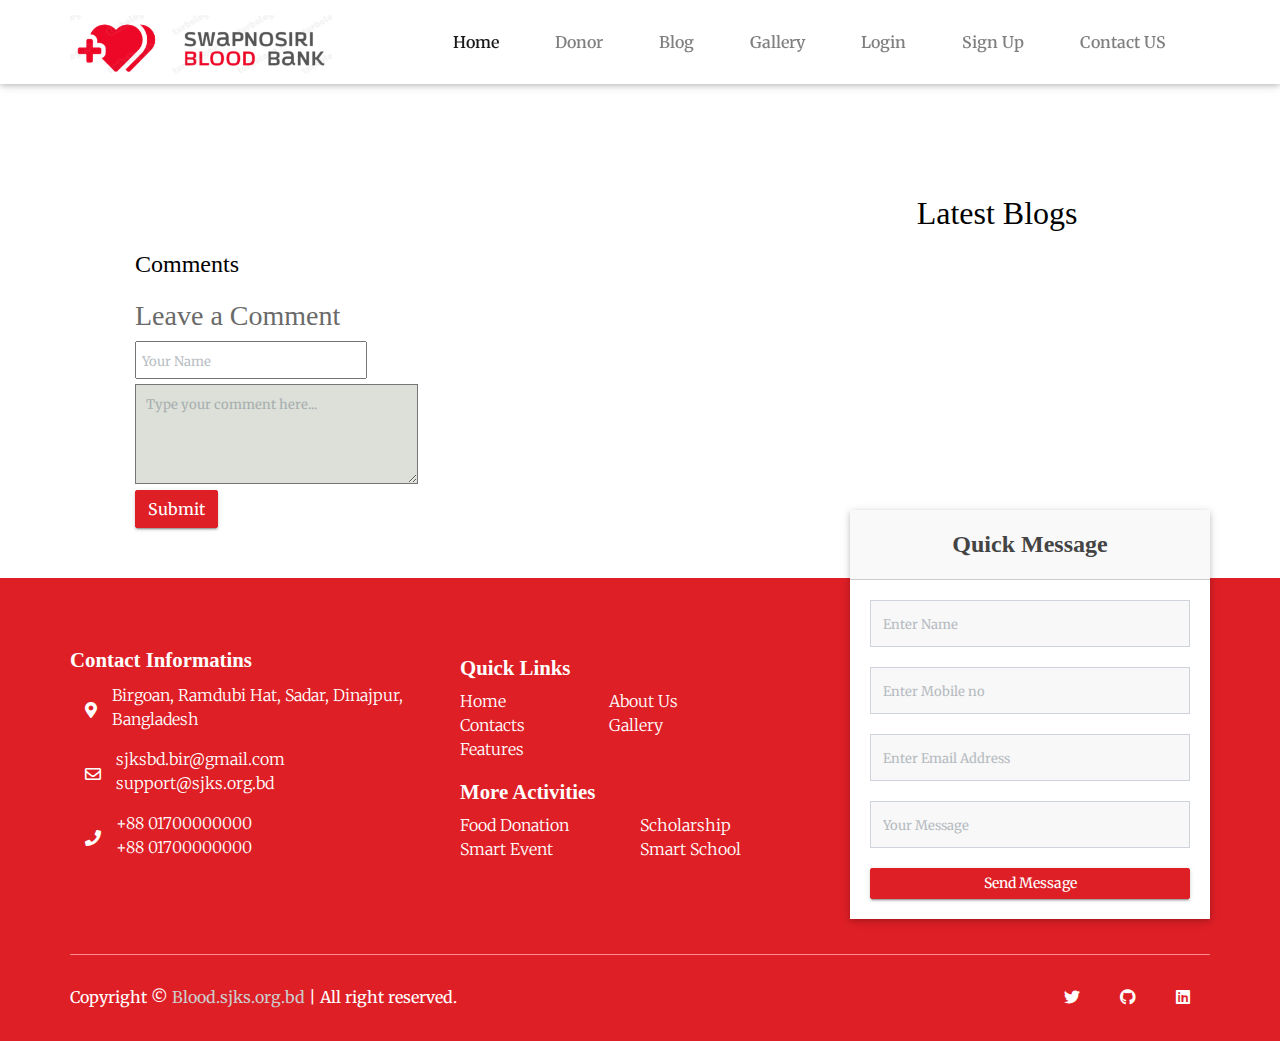
<file: pages/blogDetails.html>
<!DOCTYPE html>
<html lang="en">
  <head>
    <meta charset="utf-8" />
    <meta
      name="viewport"
      content="width=device-width, initial-scale=1, shrink-to-fit=no"
    />
    <title>
      Blog | Swapnosiri blood bank | A sister ngo of Swapnosiri youth welfare
      organigation
    </title>
    <link
      rel="shortcut icon"
      href="../assets/images/fav.png"
      type="image/x-icon"
    />
    <link
      href="https://fonts.googleapis.com/css?family=Merriweather&display=swap"
      rel="stylesheet"
    />
    <link rel="shortcut icon" href="../assets/images/blood-color-32.png" />
    <link rel="stylesheet" href="../assets/css/bootstrap.min.css" />
    <link rel="stylesheet" href="../assets/css/fontawsom-all.min.css" />
    <link
      rel="stylesheet"
      href="../assets/plugins/grid-gallery/css/grid-gallery.min.css"
    />
    <link rel="stylesheet" type="text/css" href="../style.css" />
    <style>
        .comment {
          width: 40%;
          height: 100px;
          padding: 10px;
          background-color: #dce0d8;
        }
    </style>
  </head>

  <body>
    <header>
      <nav>
        <div id="menu-jk" class="header-bottom">
          <div class="container">
            <div class="row nav-row">
              <div class="col-md-3 logo">
                <a href="../index.html"
                  ><img src="../assets/images/web-logo.png" alt="logo"
                /></a>
              </div>
              <div id="dynamicNav2" class="col-md-9 nav-col">
    </header>

    <!-- Blog Details Starts Here -->
    <section class="contianer-fluid about-us">
        <div class="container">

            <div class="row" style="margin-left:50px">
                <div class="col-md-8 text">
                    <div id="blogDetails"></div>
                </div>

                <div class="col-md-4" style="margin-top:50px;margin-right:0px;padding-left:50px;" >
                    <div>
                        <h2 style="color:black;padding:10px;margin: bottom 50px;">Latest Blogs</h2>
                    </div>
                    <div id="latestBlog"></div>
                </div>
            </div>
            
            
            
            <div class="row" style="margin-left:50px">
                <div class="col-md-8 text">
                    <div >
                        <h4 style="color:black">Comments</h4>
                    </div>

                    <div id="blogComments"></div>

                    <div class="blog-comments" style="margin-top: 20px;">
                        <h3>Leave a Comment</h3>
                        <form id="postComment">
                            <input type="text" id="commenter_name" name="commenter_name" placeholder="Your Name" style="padding:5px;margin-bottom:5px;"> <br/>
                            <textarea class="comment" id="comment_text" name="comment_text" placeholder="Type your comment here..."></textarea>
                            <br>
                            <button onclick="handleComment()" type="button" class="btn btn-primary">Submit</button>
                        </form>
                    </div>
                </div>

            </div>  
        </div>  
    </section>
    
    <!-- Blog Details Ends Here -->

    <!--*************** Footer  Starts Here *************** -->
    <footer id="contact" class="container-fluid">
      <div class="container">
        <div class="row content-ro">
          <div class="col-lg-4 col-md-12 footer-contact">
            <h2>Contact Informatins</h2>
            <div class="address-row">
              <div class="icon">
                <i class="fas fa-map-marker-alt"></i>
              </div>
              <div class="detail">
                <p>Birgoan, Ramdubi Hat, Sadar, Dinajpur, Bangladesh</p>
              </div>
            </div>
            <div class="address-row">
              <div class="icon">
                <i class="far fa-envelope"></i>
              </div>
              <div class="detail">
                <p>
                  sjksbd.bir@gmail.com <br />
                  support@sjks.org.bd
                </p>
              </div>
            </div>
            <div class="address-row">
              <div class="icon">
                <i class="fas fa-phone"></i>
              </div>
              <div class="detail">
                <p>
                  +88 01700000000 <br />
                  +88 01700000000
                </p>
              </div>
            </div>
          </div>
          <div class="col-lg-4 col-md-12 footer-links">
            <div class="row no-margin mt-2">
              <h2>Quick Links</h2>
              <ul>
                <li>Home</li>
                <li>About Us</li>
                <li>Contacts</li>
                <li>Gallery</li>
                <li>Features</li>
              </ul>
            </div>
            <div class="row no-margin mt-1">
              <h2 class="m-t-2">More Activities</h2>
              <ul>
                <li>Food Donation</li>
                <li>Scholarship</li>
                <li>Smart Event</li>
                <li>Smart School</li>
              </ul>
            </div>
          </div>
          <div class="col-lg-4 col-md-12 footer-form">
            <div class="form-card">
              <div class="form-title">
                <h4>Quick Message</h4>
              </div>
              <div class="form-body">
                <form action="">
                <input id="contact_name"
                  type="text"
                  placeholder="Enter Name"
                  class="form-control" required
                />
                <input 
                  id="contact_phone"
                  type="text"
                  placeholder="Enter Mobile no"
                  class="form-control" required
                />
                <input
                id="contact_email"
                  type="text"
                  placeholder="Enter Email Address"
                  class="form-control" required
                />
                <input
                id="contact_message"
                  type="text"
                  placeholder="Your Message"
                  class="form-control" required
                />
                <button onclick="handleContact()" class="btn btn-sm btn-primary w-100">
                  Send Message
                </button>
              </form>
              </div>
            </div>
          </div>
        </div>
        <div class="footer-copy">
          <div class="row">
            <div class="col-lg-8 col-md-6">
              <p>
                Copyright © <a href="#">Blood.sjks.org.bd</a> | All right
                reserved.
              </p>
            </div>
            <div class="col-lg-4 col-md-6 socila-link">
              <ul>
                <li>
                  <a><i class="fab fa-twitter"></i></a>
                </li>
                <li>
                  <a><i class="fab fa-github"></i></a>
                </li>
                <li>
                  <a><i class="fab fa-linkedin"></i></a>
                </li>
              </ul>
            </div>
          </div>
        </div>
      </div>
    </footer>
  </body>
  <script src="../js/blogDetails.js"></script>
  <script src="../js/dynamicNav2.js"></script>
  <script src="../js/contact.js"></script>
  <!-- <script src="./js/login.js"></script> -->
  <script src="../js/logout.js"></script>
  <script src="../assets/js/jquery-3.2.1.min.js"></script>
  <script src="../assets/js/popper.min.js"></script>
  <script src="../assets/js/bootstrap.min.js"></script>
  <script src="../assets/plugins/grid-gallery/js/grid-gallery.min.js"></script>
  <script src="../assets/plugins/scroll-fixed/jquery-scrolltofixed-min.js"></script>
  <script src="../assets/js/script.js"></script>
</html>
</file>
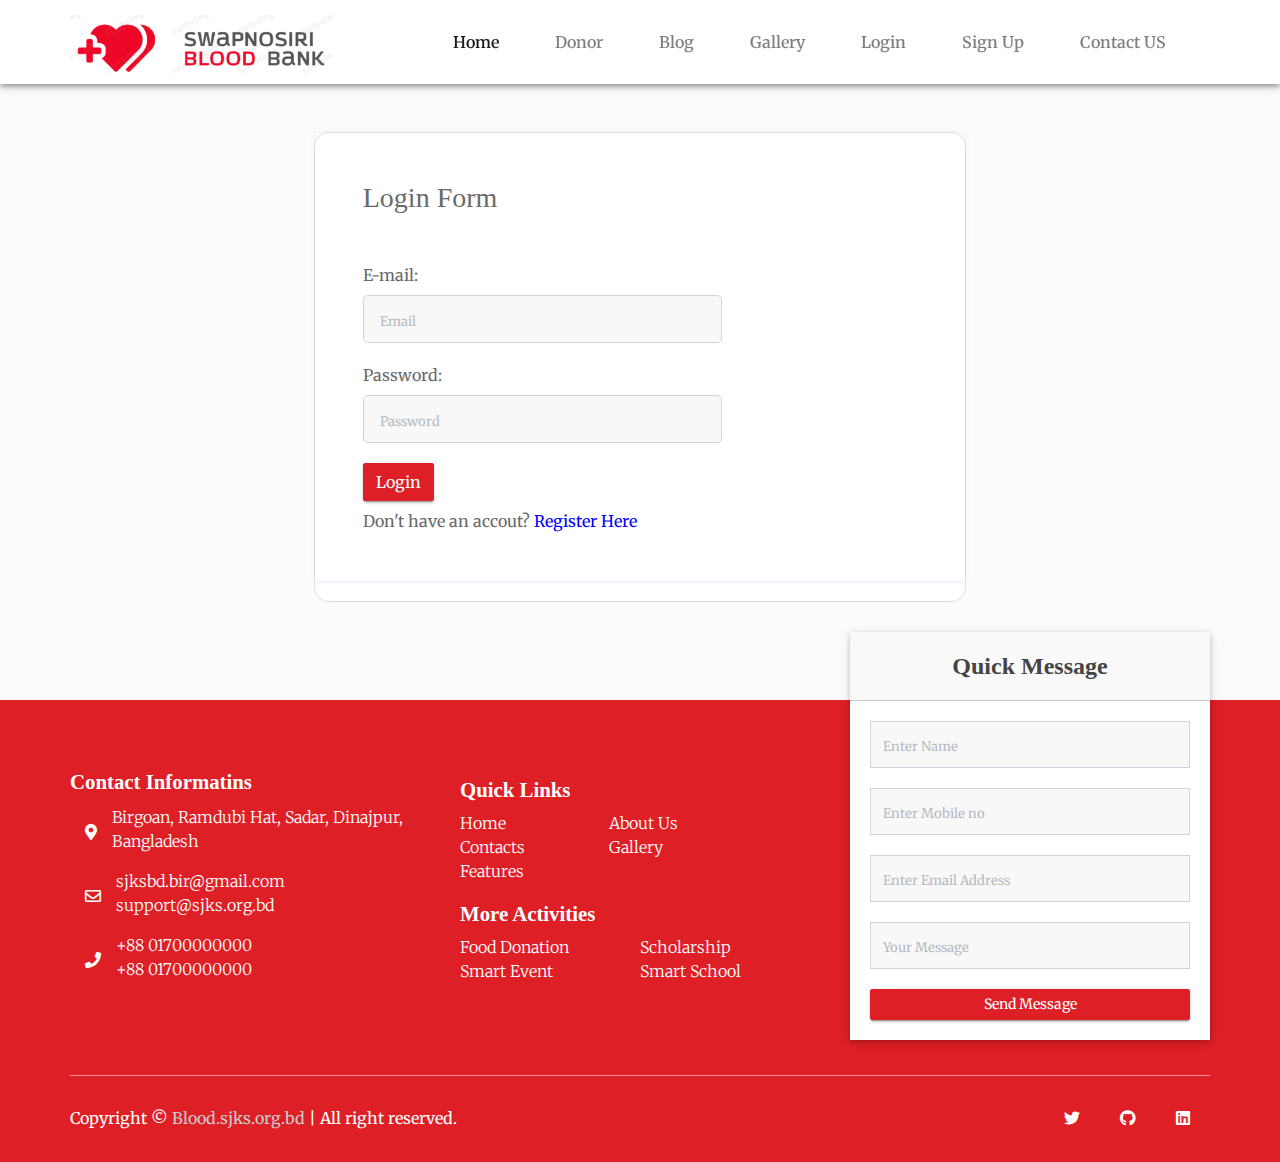
<file: pages/login.html>
<!DOCTYPE html>
<html lang="en">
  <head>
    <meta charset="utf-8" />
    <meta
      name="viewport"
      content="width=device-width, initial-scale=1, shrink-to-fit=no"
    />
    <title>
      Login | Swapnosiri blood bank | A sister ngo of Swapnosiri youth welfare
      organigation
    </title>
    <link rel="shortcut icon" href="../assets/images/fav.png" type="image/x-icon"/>
    <link
      href="https://fonts.googleapis.com/css?family=Merriweather&display=swap"
      rel="stylesheet"
    />
    <link rel="shortcut icon" href="../assets/images/blood-color-32.png" />
    <link rel="stylesheet" href="../assets/css/bootstrap.min.css" />
    <link rel="stylesheet" href="../assets/css/fontawsom-all.min.css" />
    <link
      rel="stylesheet"
      href="../assets/plugins/grid-gallery/css/grid-gallery.min.css"
    />
    <link rel="stylesheet" type="text/css" href="../style.css" />
    <link rel="stylesheet" type="text/css" href="../css/register.css" />
  </head>

  <body>
    <header>
      <nav>
        <div id="menu-jk" class="header-bottom">
          <div class="container">
            <div class="row nav-row">
              <div class="col-md-3 logo">
                <a href="../index.html"
                  ><img src="../assets/images/web-logo.png" alt="logo"
                /></a>
              </div>
              <div id="dynamicNav2" class="col-md-9 nav-col">

              </div>
            </div>
          </div>
        </div>
      </nav>
    </header>

    <main style="margin-bottom: 50px;">
        <section class="vh-100 gradient-custom">
            <div class="container py-5 h-100">
              <div class="row justify-content-center align-items-center h-100">
                <div class="col-12 col-lg-9 col-xl-7">
                  <div class="card shadow-2-strong card-registration" style="border-radius: 15px;">
                    <div class="card-body p-4 p-md-5">
                      <h3 class="mb-0 pb-2 pb-md-0 mb-md-5">Login Form</h3>



                      <form id="loginForm" >
                        <div class="row">
                          
                          <div class="col-md-8 ">
                            <label class="form-label select-label" for="">E-mail:</label>
                            <div class="form-outline">
                              <input type="email" placeholder="Email" id="email" name="email" class="form-control form-control-lg" required/>
                            </div>

                            <label class="form-label select-label" for="">Password:</label>
                            <div class="form-outline">
                              <input type="password" id="password" name="password" class="form-control form-control-lg" placeholder="Password" required/>
                            </div>
          
                          </div>
                        </div>

          
                        <div > 
                          <button onclick="loginUser()" type="button" class="btn btn-primary">Login</button>
                        </div>

                        <div class="mt-2">
                            <span >Don't have an accout? <a href="./registration.html" style="color:blue">Register Here</a></span>
                        </div>
          
                      </form>
                    </div>
                  </div>
                </div>
              </div>
            </div>
          </section>
    </main>


    <!--*************** Footer  Starts Here *************** -->
    <footer id="contact" class="container-fluid">
      <div class="container">
        <div class="row content-ro">
          <div class="col-lg-4 col-md-12 footer-contact">
            <h2>Contact Informatins</h2>
            <div class="address-row">
              <div class="icon">
                <i class="fas fa-map-marker-alt"></i>
              </div>
              <div class="detail">
                <p>Birgoan, Ramdubi Hat, Sadar, Dinajpur, Bangladesh</p>
              </div>
            </div>
            <div class="address-row">
              <div class="icon">
                <i class="far fa-envelope"></i>
              </div>
              <div class="detail">
                <p>
                  sjksbd.bir@gmail.com <br />
                  support@sjks.org.bd
                </p>
              </div>
            </div>
            <div class="address-row">
              <div class="icon">
                <i class="fas fa-phone"></i>
              </div>
              <div class="detail">
                <p>
                  +88 01700000000 <br />
                  +88 01700000000
                </p>
              </div>
            </div>
          </div>
          <div class="col-lg-4 col-md-12 footer-links">
            <div class="row no-margin mt-2">
              <h2>Quick Links</h2>
              <ul>
                <li>Home</li>
                <li>About Us</li>
                <li>Contacts</li>
                <li>Gallery</li>
                <li>Features</li>
              </ul>
            </div>
            <div class="row no-margin mt-1">
              <h2 class="m-t-2">More Activities</h2>
              <ul>
                <li>Food Donation</li>
                <li>Scholarship</li>
                <li>Smart Event</li>
                <li>Smart School</li>
              </ul>
            </div>
          </div>
          <div class="col-lg-4 col-md-12 footer-form">
            <div class="form-card">
              <div class="form-title">
                <h4>Quick Message</h4>
              </div>
              <div class="form-body">
                <input
                  type="text"
                  placeholder="Enter Name"
                  class="form-control"
                />
                <input
                  type="text"
                  placeholder="Enter Mobile no"
                  class="form-control"
                />
                <input
                  type="text"
                  placeholder="Enter Email Address"
                  class="form-control"
                />
                <input
                  type="text"
                  placeholder="Your Message"
                  class="form-control"
                />
                <button class="btn btn-sm btn-primary w-100">
                  Send Message
                </button>
              </div>
            </div>
          </div>
        </div>
        <div class="footer-copy">
          <div class="row">
            <div class="col-lg-8 col-md-6">
              <p>
                Copyright © <a href="#">Blood.sjks.org.bd</a> | All right
                reserved.
              </p>
            </div>
            <div class="col-lg-4 col-md-6 socila-link">
              <ul>
                <li>
                  <a><i class="fab fa-twitter"></i></a>
                </li>
                <li>
                  <a><i class="fab fa-github"></i></a>
                </li>
                <li>
                  <a><i class="fab fa-linkedin"></i></a>
                </li>
              </ul>
            </div>
          </div>
        </div>
      </div>
    </footer>
  </body>


  <script src="../js/dynamicNav2.js"></script>
  <script src="../js/login.js"></script>
  <script src="../js/logout.js"></script>
  <!-- <script src="./app.js"></script> -->
  <script src="../assets/js/jquery-3.2.1.min.js"></script>
  <script src="../assets/js/popper.min.js"></script>
  <script src="../assets/js/bootstrap.min.js"></script>
  <script src="../assets/plugins/grid-gallery/js/grid-gallery.min.js"></script>
  <script src="../assets/plugins/scroll-fixed/jquery-scrolltofixed-min.js"></script>
  <script src="../assets/js/script.js"></script>
</html>
</file>
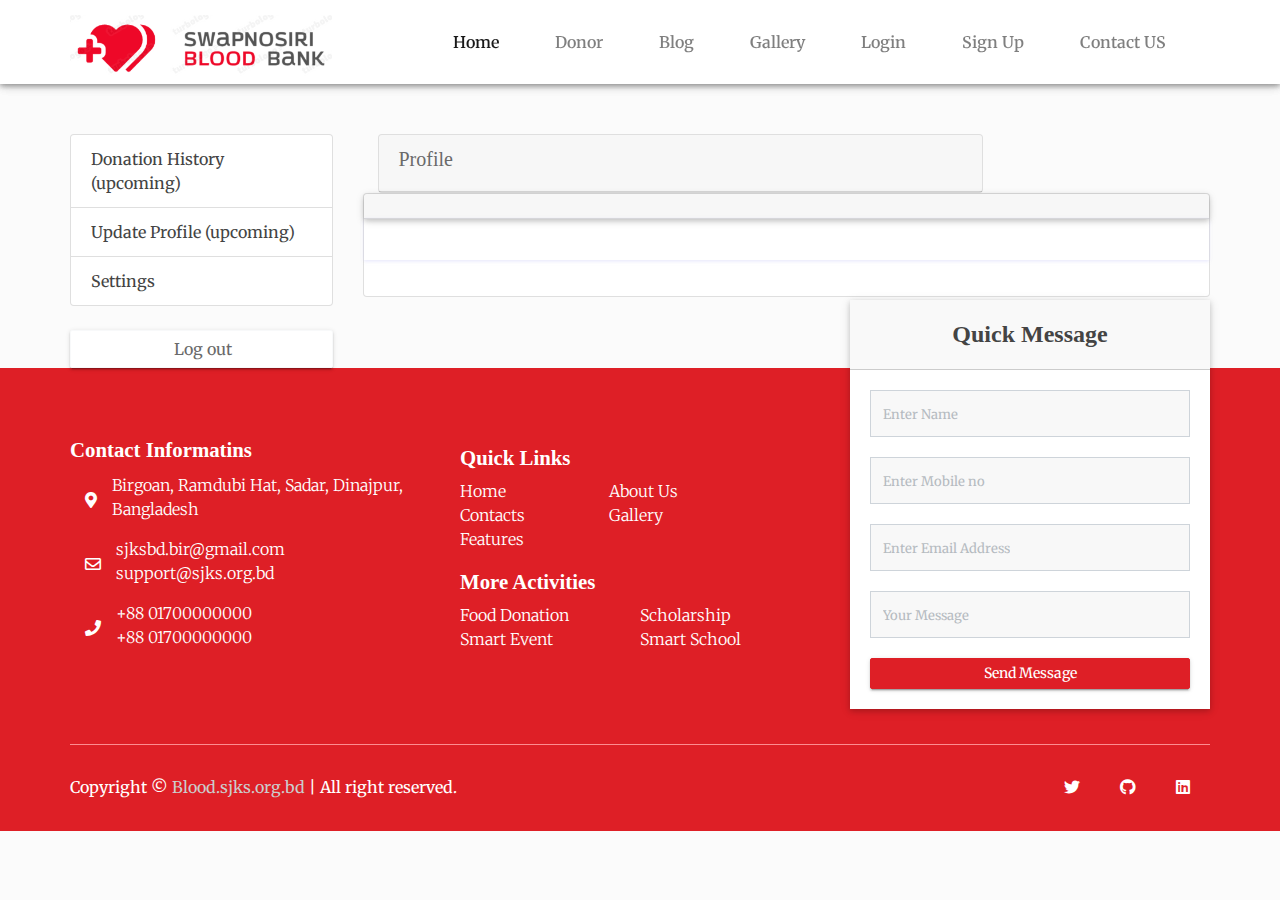
<file: pages/profile.html>
<!DOCTYPE html>
<html lang="en">
  <head>
    <meta charset="utf-8" />
    <meta
      name="viewport"
      content="width=device-width, initial-scale=1, shrink-to-fit=no"
    />
    <title>
      Profile | Swapnosiri blood bank | A sister ngo of Swapnosiri youth welfare
      organigation
    </title>
    <link rel="shortcut icon" href="../assets/images/fav.png" type="image/x-icon"/>
    <link
      href="https://fonts.googleapis.com/css?family=Merriweather&display=swap"
      rel="stylesheet"
    />
    <link rel="shortcut icon" href="../assets/images/blood-color-32.png" />
    <link rel="stylesheet" href="../assets/css/bootstrap.min.css" />
    <link rel="stylesheet" href="../assets/css/fontawsom-all.min.css" />
    <link
      rel="stylesheet"
      href="../assets/plugins/grid-gallery/css/grid-gallery.min.css"
    />
    <link rel="stylesheet" type="text/css" href="../style.css" />
    <link rel="stylesheet" type="text/css" href="../css/register.css" />
  </head>

  <body>
    <header>
      <nav>
        <div id="menu-jk" class="header-bottom">
          <div class="container">
            <div class="row nav-row">
              <div class="col-md-3 logo">
                <a href="../index.html"
                  ><img src="../assets/images/web-logo.png" alt="logo"
                /></a>
              </div>
              <div id="dynamicNav2" class="col-md-9 nav-col">

              </div>
            </div>
          </div>
        </div>
      </nav>
    </header>


    <section class="section-conten padding-y bg" style="margin-top: 50px;">
        <div class="container">
            <div class="row">
            <aside class="col-md-3">
                <!--   SIDEBAR   -->
                <ul class="list-group">
                    <a class="list-group-item" href="#">Donation History (upcoming)</a>
                    <a class="list-group-item" href="{% url 'wishlist' %}"> Update Profile (upcoming) </a>
                    <a class="list-group-item" href="#">Settings </a>
                </ul>
                <br>
                <a class="btn btn-light btn-block" onclick="myLogout2()"> <i class="fa fa-power-off"></i> <span class="text">Log out</span> </a> 
                <!--   SIDEBAR .//END   -->
            </aside>
            <main class="col-md-9">
                <div>
                    <div class="container">
                        <div class="row">
                            <div class="col-md-9">
                                <div class="card user-card">
                                    <div class="card-header">
                                        <h5>Profile</h5>
                                    </div>
                                    <div id="userProfile">

                                    </div>
                                    
                                </div>
                            </div>
                        </div>
                    </div>
                </div>
                <article class="card">
                <header class="card-header">
                </header>
                <div class="card-body">
                    <div class="row"> 
                        <div class="col-md-8">
                            
                        </div>
                        <div class="col-md-4">
                            
                            
                        </div>
                    </div> <!-- row.// -->
                </div> <!-- card-body .// -->
                <div class="table-responsive">
                <table class="table table-hover">
                    
                    
                    
                </table>
                </div> <!-- table-responsive .end// -->
                </article> <!-- order-group.// --> 
            </main>
        </div> <!-- row.// -->
        </div>
    </section>



    <!--*************** Footer  Starts Here *************** -->
    <footer id="contact" class="container-fluid">
      <div class="container">
        <div class="row content-ro">
          <div class="col-lg-4 col-md-12 footer-contact">
            <h2>Contact Informatins</h2>
            <div class="address-row">
              <div class="icon">
                <i class="fas fa-map-marker-alt"></i>
              </div>
              <div class="detail">
                <p>Birgoan, Ramdubi Hat, Sadar, Dinajpur, Bangladesh</p>
              </div>
            </div>
            <div class="address-row">
              <div class="icon">
                <i class="far fa-envelope"></i>
              </div>
              <div class="detail">
                <p>
                  sjksbd.bir@gmail.com <br />
                  support@sjks.org.bd
                </p>
              </div>
            </div>
            <div class="address-row">
              <div class="icon">
                <i class="fas fa-phone"></i>
              </div>
              <div class="detail">
                <p>
                  +88 01700000000 <br />
                  +88 01700000000
                </p>
              </div>
            </div>
          </div>
          <div class="col-lg-4 col-md-12 footer-links">
            <div class="row no-margin mt-2">
              <h2>Quick Links</h2>
              <ul>
                <li>Home</li>
                <li>About Us</li>
                <li>Contacts</li>
                <li>Gallery</li>
                <li>Features</li>
              </ul>
            </div>
            <div class="row no-margin mt-1">
              <h2 class="m-t-2">More Activities</h2>
              <ul>
                <li>Food Donation</li>
                <li>Scholarship</li>
                <li>Smart Event</li>
                <li>Smart School</li>
              </ul>
            </div>
          </div>
          <div class="col-lg-4 col-md-12 footer-form">
            <div class="form-card">
              <div class="form-title">
                <h4>Quick Message</h4>
              </div>
              <div class="form-body">
                <input
                  type="text"
                  placeholder="Enter Name"
                  class="form-control"
                />
                <input
                  type="text"
                  placeholder="Enter Mobile no"
                  class="form-control"
                />
                <input
                  type="text"
                  placeholder="Enter Email Address"
                  class="form-control"
                />
                <input
                  type="text"
                  placeholder="Your Message"
                  class="form-control"
                />
                <button class="btn btn-sm btn-primary w-100">
                  Send Message
                </button>
              </div>
            </div>
          </div>
        </div>
        <div class="footer-copy">
          <div class="row">
            <div class="col-lg-8 col-md-6">
              <p>
                Copyright © <a href="#">Blood.sjks.org.bd</a> | All right
                reserved.
              </p>
            </div>
            <div class="col-lg-4 col-md-6 socila-link">
              <ul>
                <li>
                  <a><i class="fab fa-twitter"></i></a>
                </li>
                <li>
                  <a><i class="fab fa-github"></i></a>
                </li>
                <li>
                  <a><i class="fab fa-linkedin"></i></a>
                </li>
              </ul>
            </div>
          </div>
        </div>
      </div>
    </footer>
  </body>


  <script src="../js/dynamicNav2.js"></script>
  <script src="../js/profile.js"></script>
  <script src="../js/logout.js"></script>
  <script src="../assets/js/jquery-3.2.1.min.js"></script>
  <script src="../assets/js/popper.min.js"></script>
  <script src="../assets/js/bootstrap.min.js"></script>
  <script src="../assets/plugins/grid-gallery/js/grid-gallery.min.js"></script>
  <script src="../assets/plugins/scroll-fixed/jquery-scrolltofixed-min.js"></script>
  <script src="../assets/js/script.js"></script>
</html>
</file>
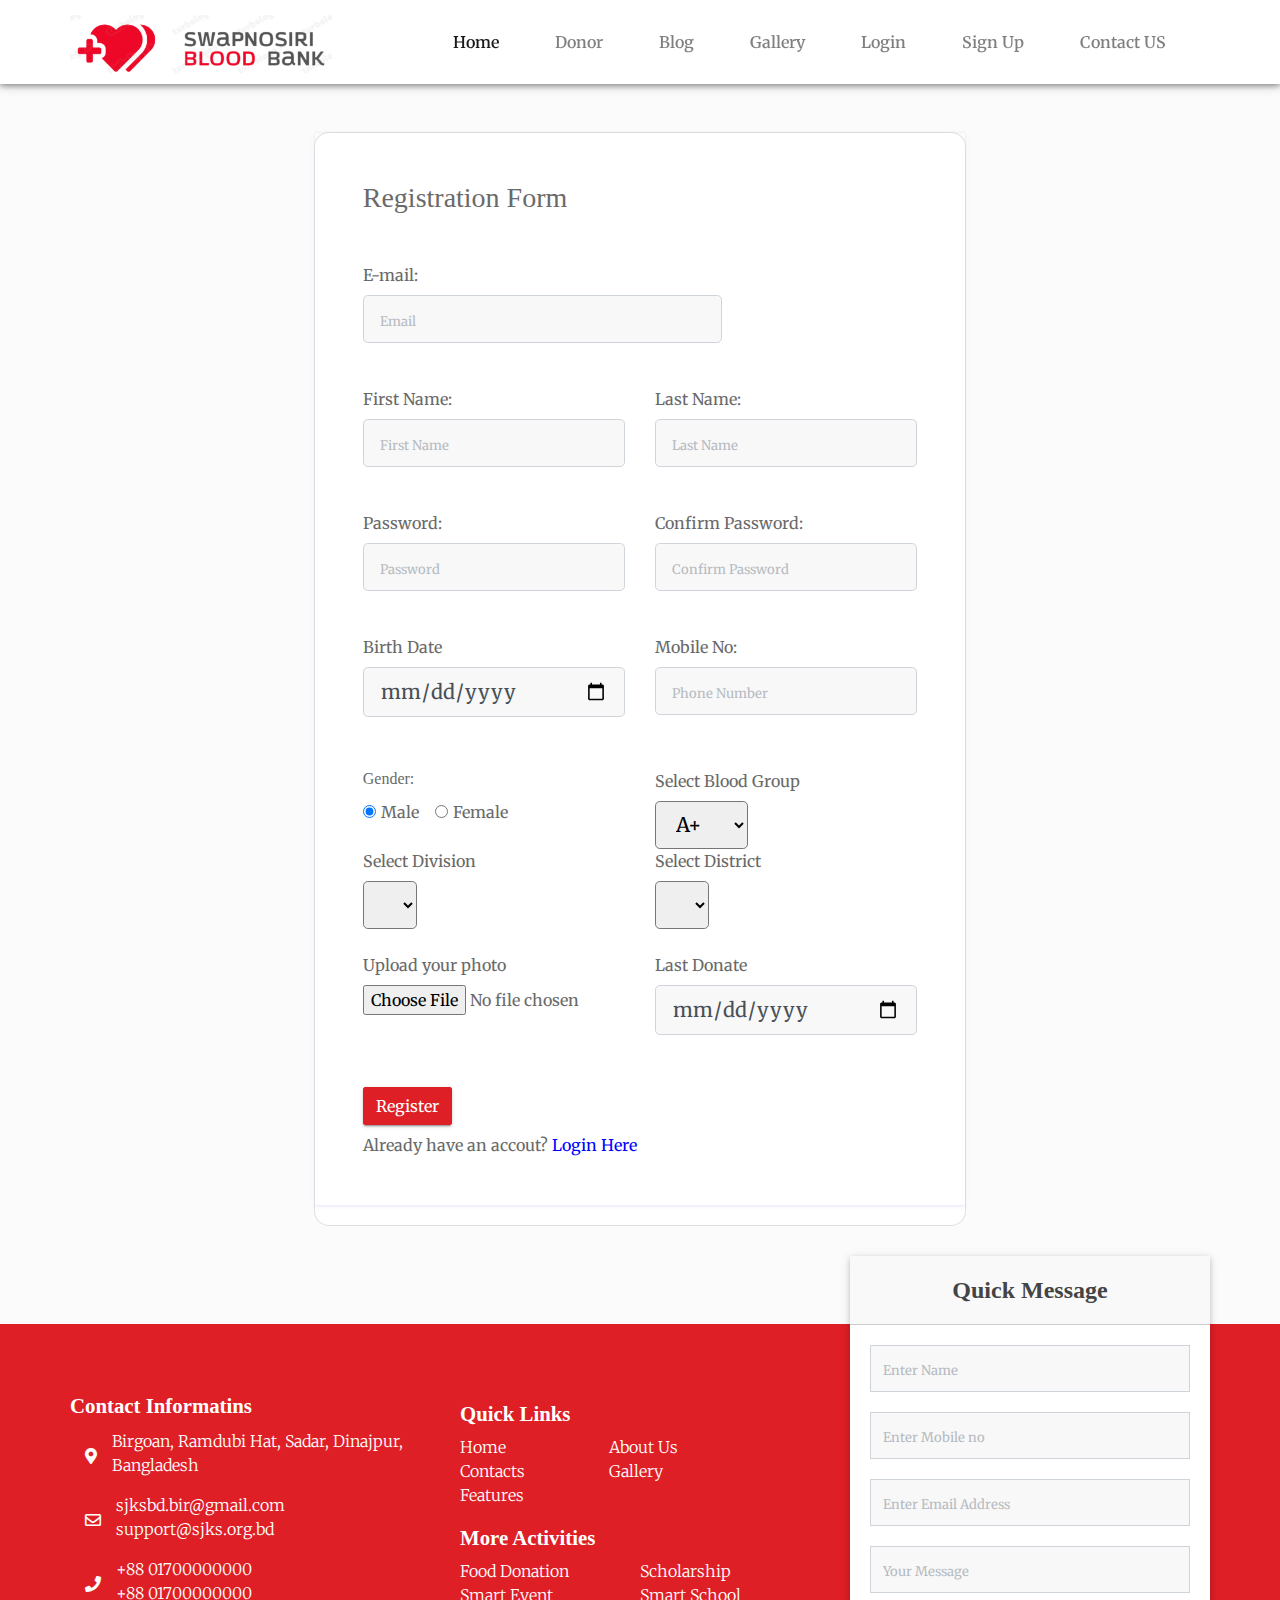
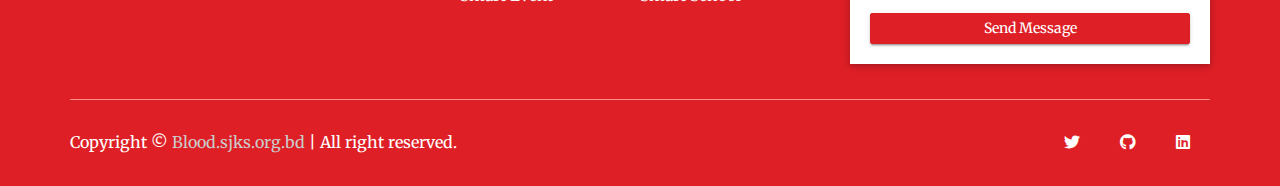
<file: pages/registration.html>
<!DOCTYPE html>
<html lang="en">
  <head>
    <meta charset="utf-8" />
    <meta
      name="viewport"
      content="width=device-width, initial-scale=1, shrink-to-fit=no"
    />
    <title>
      Register | Swapnosiri blood bank | A sister ngo of Swapnosiri youth welfare
      organigation
    </title>
    <link
      rel="shortcut icon"
      href="../assets/images/fav.png"
      type="image/x-icon"
    />
    <link
      href="https://fonts.googleapis.com/css?family=Merriweather&display=swap"
      rel="stylesheet"
    />
    <link rel="shortcut icon" href="../assets/images/blood-color-32.png" />
    <link rel="stylesheet" href="../assets/css/bootstrap.min.css" />
    <link rel="stylesheet" href="../assets/css/fontawsom-all.min.css" />
    <link
      rel="stylesheet"
      href="../assets/plugins/grid-gallery/css/grid-gallery.min.css"
    />
    <link rel="stylesheet" type="text/css" href="../style.css" />
    <link rel="stylesheet" type="text/css" href="../css/register.css" />
  </head>

  <body>
    
    <header>
      <nav>
        <div id="menu-jk" class="header-bottom">
          <div class="container">
            <div class="row nav-row">
              <div class="col-md-3 logo">
                <a href="../index.html"
                  ><img src="../assets/images/web-logo.png" alt="logo"
                /></a>
              </div>
              <div id="dynamicNav2" class="col-md-9 nav-col">
    </header>
    <main style="margin-bottom: 50px;">
        <section class="vh-100 gradient-custom">
            <div class="container py-5 h-100">
              <div class="row justify-content-center align-items-center h-100">
                <div class="col-12 col-lg-9 col-xl-7">
                  <div class="card shadow-2-strong card-registration" style="border-radius: 15px;">
                    <div class="card-body p-4 p-md-5">
                      <h3 class="mb-4 pb-2 pb-md-0 mb-md-5">Registration Form</h3>



                      <form id="registrationForm" >
               <!-- username & email  -->
                        <div class="row">
                          <!-- <div class="col-md-6 mb-4">
          
                            <div class="form-outline">
                              <input type="text" id="username" class="form-control form-control-lg" placeholder="Username"/>
                            </div>
          
                          </div> -->
                          <div class="col-md-8 mb-4">
                            <label class="form-label select-label" for="">E-mail:</label>
                            <div class="form-outline">
                              <input type="email" placeholder="Email" id="email" name="email" class="form-control form-control-lg" required/>
                            </div>
          
                          </div>
                        </div>
                        <!-- first name & last name  -->
                        <div class="row">
                          <div class="col-md-6 mb-4">
                            <label class="form-label select-label" for="">First Name:</label>
                            <div class="form-outline">
                              <input type="text" id="firstName" name="first_name" class="form-control form-control-lg" placeholder="First Name" required/>
                            </div>
          
                          </div>
                          <div class="col-md-6 mb-4">
                            <label class="form-label select-label" for="">Last Name:</label>
                            <div class="form-outline">
                              <input type="text" placeholder="Last Name" id="lastName" name="last_name" class="form-control form-control-lg" required/>
                            </div>
          
                          </div>
                        </div>
                        <!-- password  -->
                        <div class="row">
                          <div class="col-md-6 mb-4">
                            <label class="form-label select-label" for="">Password:</label>
                            <div class="form-outline">
                              <input type="password" id="password" name="password" class="form-control form-control-lg" placeholder="Password" required/>
                            </div>
          
                          </div>
                          <div class="col-md-6 mb-4">
                            <label class="form-label select-label" for="">Confirm Password:</label>
                            <div class="form-outline">
                              <input type="password" placeholder="Confirm Password" id="password2" name="confirm_password" class="form-control form-control-lg" required/>
                            </div>
          
                          </div>
                        </div>
                        <!-- Birthday & phone no  -->
                        <div class="row">
                            <div class="col-md-6 mb-4 pb-2">
                              <label class="form-label select-label" for="">Birth Date</label>
                              <div class="form-outline datepicker w-100">
                                  <input type="date" placeholder="Birthday" class="form-control form-control-lg" id="birthdayDate" name="birth_date" required/>
                                  
                                </div>
            
                            </div>
                            <div class="col-md-6 mb-4 pb-2">
                              <label class="form-label select-label" for="">Mobile No:</label>
            
                              <div class="form-outline">
                                <input type="tel" id="phoneNumber" name="phone" class="form-control form-control-lg" placeholder="Phone Number" required/>
                              </div>
            
                            </div>
                          </div>
          <!-- Gender -->
                        <div class="row">
                          
                        <div class="col-md-6 mb-4">
        
                          <h6 class="mb-2 pb-1">Gender: </h6>

                          <div class="form-check form-check-inline">
                              <input class="form-check-input" type="radio" name="gender" checked id="maleGender"
                                value="male" />
                                <label class="form-check-label" for="maleGender">Male</label>
                            </div>
        
                          <div class="form-check form-check-inline">
                            <input class="form-check-input" type="radio" name="gender" id="femaleGender"
                              value="female" />
                              <label class="form-check-label" for="femaleGender">Female</label>
                            
                          </div>
        
                          
                        </div>
                          <div class="col-6">
                            <label class="form-label select-label">Select Blood Group</label><br/>
                            <select id="blood_group" name="blood_group" class="select form-control-lg" placeholder="Select Division" required>
                              <option value=1 >A+</option>
                              <option value="2">A-</option>
                              <option value="3">B+</option>
                              <option value="4">B-</option>
                              <option value="5" >AB+</option>
                              <option value="6">AB-</option>
                              <option value="7">O+</option>
                              <option value="8">O-</option>
                            </select>
                            </div>
                        </div>
          
                        
          <!-- division and District  -->
                        <div  class="row">
                           <div  class="col-6">
                                <label class="form-label select-label">Select Division</label><br/>
                                <select id="divisions" name="division" class="select form-control-lg" placeholder="Select Division" required>
                                </select>
                          </div> 
                          <div class="col-6">
                                <label class="form-label select-label">Select District</label><br/>
                                <select id=districts name="District" class="select form-control-lg" placeholder="Select District" required>
                                </select>
                          </div>
                        </div>

                        <!-- input image  -->
                        <div  class="row mt-4">
                           <div  class="col-6">
                                <label class="form-label select-label">Upload your photo</label><br/>
                                <input type="file" name="image" id="image">
                          </div>

                          <div class="col-md-6 ">
                            <label class="form-label select-label" for="">Last Donate</label>
                            <div class="form-outline datepicker w-100">
                                <input type="date" placeholder="Last Donation" class="form-control form-control-lg" id="last_donate" name="last_donate" required/>
                                
                              </div>
          
                          </div>
                          
                        </div>
          
                        <div class="mt-4 pt-2">
                          
                          <button onclick="registerUser()" type="button" class="btn btn-primary">Register</button>
                        </div>

                        <div class="mt-2">
                          <span >Already have an accout? <a href="./login.html" style="color:blue">Login Here</a></span>
                      </div>
          
                      </form>
                    </div>
                  </div>
                </div>
              </div>
            </div>
          </section>
    </main>







    <!--*************** Footer  Starts Here *************** -->
    <footer id="contact" class="container-fluid">
      <div class="container">
        <div class="row content-ro">
          <div class="col-lg-4 col-md-12 footer-contact">
            <h2>Contact Informatins</h2>
            <div class="address-row">
              <div class="icon">
                <i class="fas fa-map-marker-alt"></i>
              </div>
              <div class="detail">
                <p>Birgoan, Ramdubi Hat, Sadar, Dinajpur, Bangladesh</p>
              </div>
            </div>
            <div class="address-row">
              <div class="icon">
                <i class="far fa-envelope"></i>
              </div>
              <div class="detail">
                <p>
                  sjksbd.bir@gmail.com <br />
                  support@sjks.org.bd
                </p>
              </div>
            </div>
            <div class="address-row">
              <div class="icon">
                <i class="fas fa-phone"></i>
              </div>
              <div class="detail">
                <p>
                  +88 01700000000 <br />
                  +88 01700000000
                </p>
              </div>
            </div>
          </div>
          <div class="col-lg-4 col-md-12 footer-links">
            <div class="row no-margin mt-2">
              <h2>Quick Links</h2>
              <ul>
                <li>Home</li>
                <li>About Us</li>
                <li>Contacts</li>
                <li>Gallery</li>
                <li>Features</li>
              </ul>
            </div>
            <div class="row no-margin mt-1">
              <h2 class="m-t-2">More Activities</h2>
              <ul>
                <li>Food Donation</li>
                <li>Scholarship</li>
                <li>Smart Event</li>
                <li>Smart School</li>
              </ul>
            </div>
          </div>
          <div class="col-lg-4 col-md-12 footer-form">
            <div class="form-card">
              <div class="form-title">
                <h4>Quick Message</h4>
              </div>
              <div class="form-body">
                <input
                  type="text"
                  placeholder="Enter Name"
                  class="form-control"
                />
                <input
                  type="text"
                  placeholder="Enter Mobile no"
                  class="form-control"
                />
                <input
                  type="text"
                  placeholder="Enter Email Address"
                  class="form-control"
                />
                <input
                  type="text"
                  placeholder="Your Message"
                  class="form-control"
                />
                <button class="btn btn-sm btn-primary w-100">
                  Send Message
                </button>
              </div>
            </div>
          </div>
        </div>
        <div class="footer-copy">
          <div class="row">
            <div class="col-lg-8 col-md-6">
              <p>
                Copyright © <a href="#">Blood.sjks.org.bd</a> | All right
                reserved.
              </p>
            </div>
            <div class="col-lg-4 col-md-6 socila-link">
              <ul>
                <li>
                  <a><i class="fab fa-twitter"></i></a>
                </li>
                <li>
                  <a><i class="fab fa-github"></i></a>
                </li>
                <li>
                  <a><i class="fab fa-linkedin"></i></a>
                </li>
              </ul>
            </div>
          </div>
        </div>
      </div>
    </footer>
  </body>
  <script src="../js/dynamicNav2.js"></script>
  <script src="../js/register.js"></script>
  <script src="../js/login.js"></script>
  <script src="../js/logout.js"></script>
  <!-- <script src="./app.js"></script> -->
  <script src="../assets/js/jquery-3.2.1.min.js"></script>
  <script src="../assets/js/popper.min.js"></script>
  <script src="../assets/js/bootstrap.min.js"></script>
  <script src="../assets/plugins/grid-gallery/js/grid-gallery.min.js"></script>
  <script src="../assets/plugins/scroll-fixed/jquery-scrolltofixed-min.js"></script>
  <script src="../assets/js/script.js"></script>
</html>
</file>
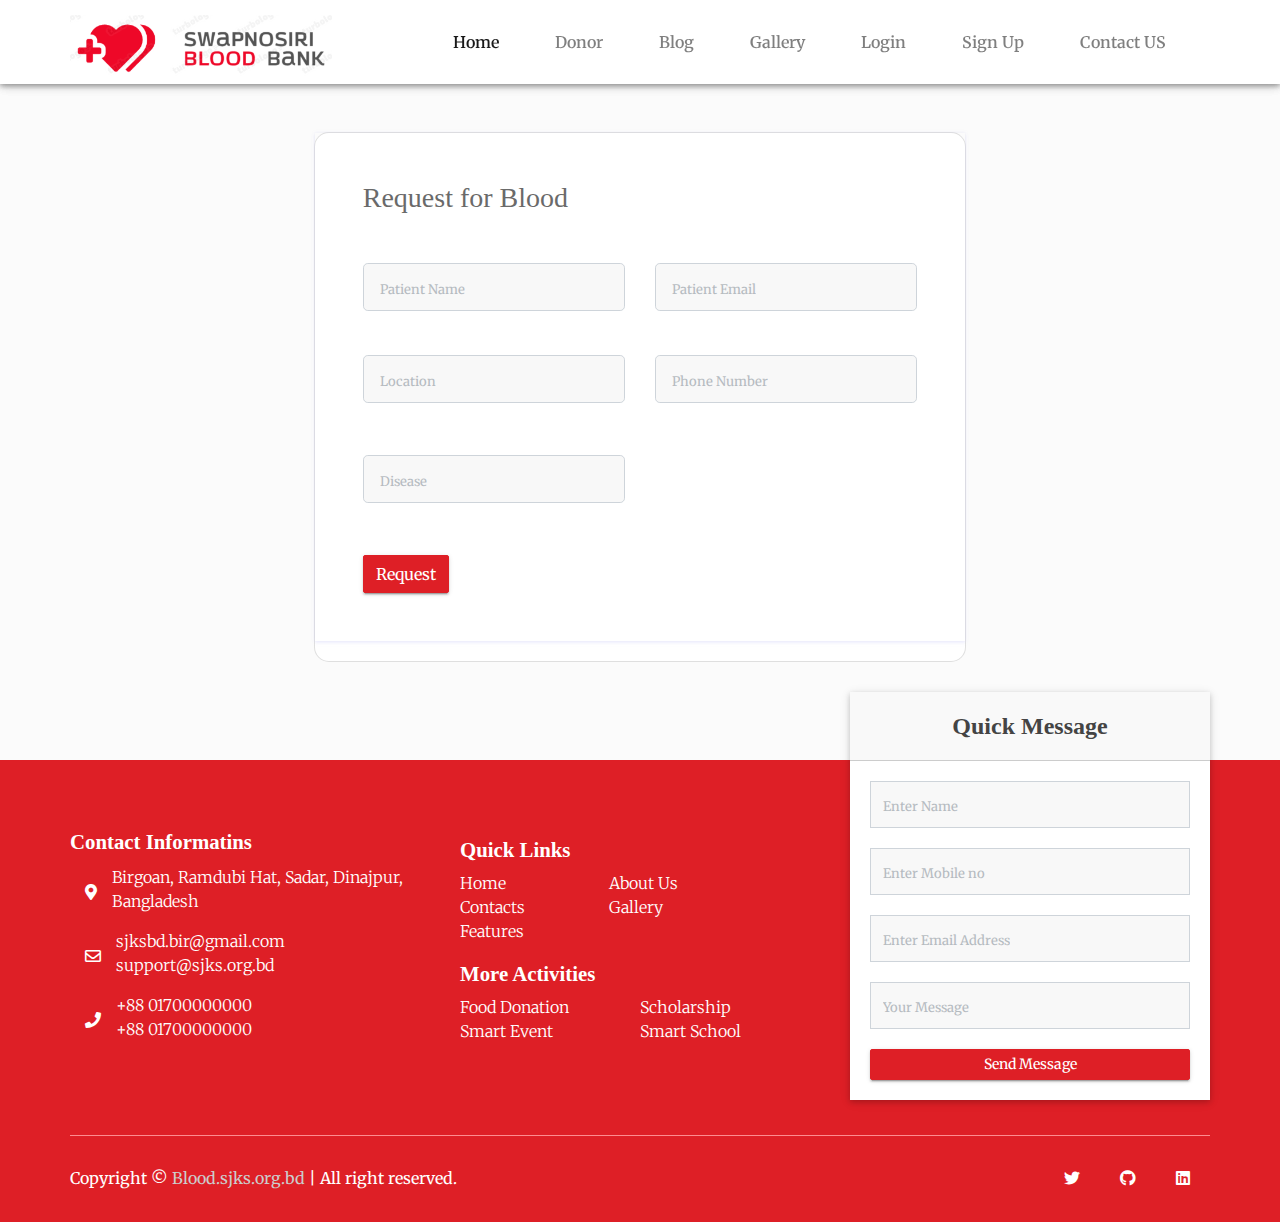
<file: pages/request.html>
<!DOCTYPE html>
<html lang="en">
  <head>
    <meta charset="utf-8" />
    <meta
      name="viewport"
      content="width=device-width, initial-scale=1, shrink-to-fit=no"
    />
    <title>
      Swapnosiri blood bank | A sister ngo of Swapnosiri youth welfare
      organigation
    </title>
    <link
      rel="shortcut icon"
      href="../assets/images/fav.png"
      type="image/x-icon"
    />
    <link
      href="https://fonts.googleapis.com/css?family=Merriweather&display=swap"
      rel="stylesheet"
    />
    <link rel="shortcut icon" href="../assets/images/blood-color-32.png" />
    <link rel="stylesheet" href="../assets/css/bootstrap.min.css" />
    <link rel="stylesheet" href="../assets/css/fontawsom-all.min.css" />
    <link
      rel="stylesheet"
      href="../assets/plugins/grid-gallery/css/grid-gallery.min.css"
    />
    <link rel="stylesheet" type="text/css" href="../style.css" />
    <link rel="stylesheet" type="text/css" href="../css/register.css" />
  </head>

  <body>
    <header>
      <nav>
        <div id="menu-jk" class="header-bottom">
          <div class="container">
            <div class="row nav-row">
              <div class="col-md-3 logo">
                <a href="../index.html"
                  ><img src="../assets/images/web-logo.png" alt="logo"
                /></a>
              </div>
              <div id="dynamicNav2" class="col-md-9 nav-col">

              </div>
            </div>
          </div>
        </div>
      </nav>
    </header>

    <main style="margin-bottom: 50px;">
        <section class="vh-100 gradient-custom">
            <div class="container py-5 h-100">
              <div class="row justify-content-center align-items-center h-100">
                <div class="col-12 col-lg-9 col-xl-7">
                  <div class="card shadow-2-strong card-registration" style="border-radius: 15px;">
                    <div class="card-body p-4 p-md-5">
                      <h3 class="mb-4 pb-2 pb-md-0 mb-md-5">Request for Blood</h3>
                      <form>
               <!-- username & email  -->
                        <div class="row">
                          <div class="col-md-6 mb-4">
          
                            <div class="form-outline">
                              <input type="text" id="name" class="form-control form-control-lg" placeholder="Patient Name"/>
                            </div>
          
                          </div>
                          <div class="col-md-6 mb-4">
          
                            <div class="form-outline">
                              <input type="text" placeholder="Patient Email" id="email" class="form-control form-control-lg" />
                            </div>
          
                          </div>
                        </div>

                        <!-- Location & phone no  -->
                        <div class="row">
                            <div class="col-md-6 mb-4 pb-2">
            
                                <div class="form-outline">
                                    <input type="text" placeholder="Location" id="location" class="form-control form-control-lg" />
                                  </div>
            
                            </div>
                            <div class="col-md-6 mb-4 pb-2">
            
                              <div class="form-outline">
                                <input type="tel" id="phone" class="form-control form-control-lg" placeholder="Phone Number"/>
                              </div>
            
                            </div>
                          </div>
                        <!-- Disease -->
                        <div class="row">
                            <div class="col-md-6 mb-4 pb-2">
                            <div class="form-outline">
                                <input type="text" placeholder="Disease" id="disease" class="form-control form-control-lg" />
                            </div>
                            </div>
                        </div>
                        <button onclick="handleDonate()" type="button" class="btn btn-primary">Request</button>
          
                      </form>
                    </div>
                  </div>
                </div>
              </div>
            </div>
          </section>
    </main>
    
    <!--*************** Footer  Starts Here *************** -->
    <footer id="contact" class="container-fluid">
      <div class="container">
        <div class="row content-ro">
          <div class="col-lg-4 col-md-12 footer-contact">
            <h2>Contact Informatins</h2>
            <div class="address-row">
              <div class="icon">
                <i class="fas fa-map-marker-alt"></i>
              </div>
              <div class="detail">
                <p>Birgoan, Ramdubi Hat, Sadar, Dinajpur, Bangladesh</p>
              </div>
            </div>
            <div class="address-row">
              <div class="icon">
                <i class="far fa-envelope"></i>
              </div>
              <div class="detail">
                <p>
                  sjksbd.bir@gmail.com <br />
                  support@sjks.org.bd
                </p>
              </div>
            </div>
            <div class="address-row">
              <div class="icon">
                <i class="fas fa-phone"></i>
              </div>
              <div class="detail">
                <p>
                  +88 01700000000 <br />
                  +88 01700000000
                </p>
              </div>
            </div>
          </div>
          <div class="col-lg-4 col-md-12 footer-links">
            <div class="row no-margin mt-2">
              <h2>Quick Links</h2>
              <ul>
                <li>Home</li>
                <li>About Us</li>
                <li>Contacts</li>
                <li>Gallery</li>
                <li>Features</li>
              </ul>
            </div>
            <div class="row no-margin mt-1">
              <h2 class="m-t-2">More Activities</h2>
              <ul>
                <li>Food Donation</li>
                <li>Scholarship</li>
                <li>Smart Event</li>
                <li>Smart School</li>
              </ul>
            </div>
          </div>
          <div class="col-lg-4 col-md-12 footer-form">
            <div class="form-card">
              <div class="form-title">
                <h4>Quick Message</h4>
              </div>
              <div class="form-body">
                <input
                  type="text"
                  placeholder="Enter Name"
                  class="form-control"
                />
                <input
                  type="text"
                  placeholder="Enter Mobile no"
                  class="form-control"
                />
                <input
                  type="text"
                  placeholder="Enter Email Address"
                  class="form-control"
                />
                <input
                  type="text"
                  placeholder="Your Message"
                  class="form-control"
                />
                <button class="btn btn-sm btn-primary w-100">
                  Send Message
                </button>
              </div>
            </div>
          </div>
        </div>
        <div class="footer-copy">
          <div class="row">
            <div class="col-lg-8 col-md-6">
              <p>
                Copyright © <a href="#">Blood.sjks.org.bd</a> | All right
                reserved.
              </p>
            </div>
            <div class="col-lg-4 col-md-6 socila-link">
              <ul>
                <li>
                  <a><i class="fab fa-twitter"></i></a>
                </li>
                <li>
                  <a><i class="fab fa-github"></i></a>
                </li>
                <li>
                  <a><i class="fab fa-linkedin"></i></a>
                </li>
              </ul>
            </div>
          </div>
        </div>
      </div>
    </footer>
  </body>


  <script src="../js/dynamicNav2.js"></script>
  <script src="../js/handleDonate.js"></script>
  <script src="../assets/js/jquery-3.2.1.min.js"></script>
  <script src="../assets/js/popper.min.js"></script>
  <script src="../assets/js/bootstrap.min.js"></script>
  <script src="../assets/plugins/grid-gallery/js/grid-gallery.min.js"></script>
  <script src="../assets/plugins/scroll-fixed/jquery-scrolltofixed-min.js"></script>
  <script src="../assets/js/script.js"></script>
</html>
</file>
<file: style.css>
/* basic css start  */

*{
    margin: 0px;
    padding: 0px;
    list-style: none; 
}
img{
    max-width: 100%;
}
a{
    text-decoration: none;
    outline: none;
    color: #444;
}
a:hover{
    color:#444;
}
ul{
    margin-bottom: 0;
    padding-left: 0;
}
a:hover,a:focus,input,textarea{
    text-decoration: none;
    outline: none;
}
.center{
    text-align: center;
}
.left{
    text-align: left;
}
.right{
    text-align: right;
}
.cp{
    cursor: pointer;
}
html,body{
    height: 100%;
}
p{
    margin-bottom: 0px;
    width: 100%;
}
.no-padding{
    padding: 0px;
}
.no-margin{
    margin: 0px;
}
.hid{
    display: none;
}
.top-mar{
    margin-top:15px;
}
.h-100{
    height: 100%;
}
::placeholder{
    color: #747f8a !important;
    font-size: 13px;
    opacity: .5 !important;
}
.container-fluid{
    padding: 0px;
}
h1, h2, h3, h4, h5, h6 {    
    font-family: montserrat; 
}
  
strong {   
    font-family: montserrat; 
}
body {    
    background-color: #f1f1f145 !important;
    font-family: 'Merriweather', serif;
    color: #6A6A6A;
    overflow-x: hidden; 
}

.session-title {    
    padding: 30px;
    margin: 0px;
}
.session-title h2 {   
    width: 100%;
    text-align: center;
    font-family: 'Merriweather', serif;
    font-weight: 400;
}
.session-title p {    
    max-width: 850px;
    text-align: center;
    float: none;
    margin: auto; 
}
.session-title span {   
    float: right;
    font-style: italic; 
}

.inner-title {    
    padding: 20px;
    padding-left: 0px;
    margin: 0px;
    margin-bottom: 10px;
    padding-bottom: 0px;
    border-bottom: 1px solid #ccccccc4;
    display: block;
    padding-right: 0px; 
}

.inner-title h2 {    
    width: 100%;
    text-align: center;
    font-size: 1rem;
    font-weight: 600;
    text-align: left;
    border-bottom: 1px solid #863dd9;
    padding-bottom: 10px;
    margin-bottom: 0px;
    width: 300px; 
}
.inner-title p {   
    width: 100%;
    text-align: center; 
}
.inner-title .btn {    
    float: right;
    margin-top: -38px;
    font-weight: 600;
    font-size: .8rem; 
}
.page-nav {    
    padding: 40px;
    text-align: center;
    padding-top: 160px; 
}
.page-nav ul {    
    float: none;
    margin: auto; 
}
@media screen and (max-width: 576px) {   
    .page-nav {
        padding-top: 186px; } 
}
@media screen and (max-width: 356px) {    
    .page-nav {
        padding-top: 206px; } 
}
.page-nav h2 {    
    font-size: 36px;
    width: 100%;
    color: #444; 
}
@media screen and (max-width: 600px) {   
    .page-nav h2 {
        font-size: 26px; } 
}
.page-nav ul li {   
    float: left;
    margin-right: 10px;
    margin-top: 10px;
    font-size: 16px; 
}
.page-nav ul li i {    
    width: 30px;
    text-align: center;
    color: #444; 
}
.page-nav ul li a {    
    color: #444; 
}
.btn-success {
    background-color: #de1f26;
    border-color: #de1f26;
}
.btn-success:hover {
    background-color: #de1f26 !important;
    border-color: #de1f26 !important;
}
.btn-success:active {
    background-color: #de1f26 !important;
    border-color: #de1f26 !important;
}
.btn-success:focus {
    background-color: #de1f26 !important;
    border-color: #de1f26 !important;
    box-shadow: none !important;
}
.btn-primary {
    background-color: #de1f26;
    border-color: #de1f26;
}
.btn-primary:hover {
    background-color: #de1f26 !important;
    border-color: #de1f26 !important;
}
.btn-primary:active {
    background-color: #de1f26 !important;
    border-color: #de1f26 !important;
}
.btn-primary:focus {
    background-color: #de1f26 !important;
    border-color: #de1f26 !important;
    box-shadow: none !important;
}
.btn {
    box-shadow: 0 3px 1px -2px rgba(0, 0, 0, 0.2), 0 2px 2px 0 rgba(0, 0, 0, 0.14), 0 1px 5px 0 rgba(0, 0, 0, 0.12);
    border-radius: 2px;
}
.form-control:focus {
    box-shadow: none !important;
    border: 2px solid  #863dd9;
}
  
.btn-light {
background-color: #FFF;
color: #3F3F3F;
}

.collapse.show {
display: block !important;
}

.form-control:focus {
box-shadow: none;
border: 2px solid #863dd9 !important;
}

.form-control {
background-color: #F8F8F8;
margin-bottom: 20px;
}
.form-control:focus {
    background-color: #FFF;
    border-color: #CCC;
}
  
.container {
    max-width: 1170px;
}
@media screen and (max-width: 575px) {
    .container {
    padding: 10px 15px; }
}
html {
    scroll-behavior: smooth;
}
header {
    box-shadow: 0 2px 5px 0 rgba(0, 0, 0, 0.16), 0 2px 10px 0 rgba(0, 0, 0, 0.12);
}
header .header-bottom {
    background-color: #FFF;
}
header .header-bottom .navbar {
    float: right;
}
@media screen and (max-width: 991px) {
    header .header-bottom .navbar {
        width: 100%; }
}
header .header-bottom img {
    margin-top: 15px;
}
@media screen and (max-width: 991px) {
    header .header-bottom img {
        padding: 5px;
        margin-top: 0px;
        max-width: 230px;
    }
}
header .nav-col .navbar-nav li {
    padding: 14px 20px;
    font-weight: 600;
}

@media screen and (max-width: 767px) {
    .navbar {
        padding: 0px;
    }
}

.navbar-toggler {
    position: absolute;
    right: 0px;
    top: 19px;
}
@media screen and (max-width: 767px) {
    .navbar-toggler {
        top: -50px;
    }
}

.scroll-to-fixed-fixed {
    background-color: #FFF;
    box-shadow: 0 2px 5px 0 rgba(0, 0, 0, 0.16), 0 2px 10px 0 rgba(0, 0, 0, 0.12);
}

/* basic css end  */


/* ***** slider css start ***** */
.slider-detail .carousel-caption {
    text-align: left;
    bottom: 90px;
    bottom: 105px;
}
.slider-detail .carousel-caption h5 {
    font-size: 44px;
    margin-left: -40px;
    font-weight: 600;
    text-align: center;
}
.slider-detail .carousel-caption p {
    margin-left: -40px;
    margin-top: 40px;
    font-size: 19px;
    text-align: center;
}
.slider-detail .vbh {
    margin-left: -40px;
    text-align: center;
}
.slider-detail .vbh .btn {
    padding: 10px;
    margin-top: 40px;
    width: 200px;
    margin-left: 10px;
    font-weight: 600;
    font-size: 18px;
}
.slider-detail .vdg-cur {
    color: #FFF;
    padding-top: 70px;
}
@media screen and (max-width: 1180px) {
    .slider-detail .carousel-caption {
      bottom: 30px;
    }
}
@media screen and (max-width: 1057px) {
    .slider-detail .carousel-caption {
        bottom: 10px;
    }
}
@media screen and (max-width: 1057px) {
    .slider-detail .carousel-caption h5 {
        font-size: 32px;
    }
}
@media screen and (max-width: 927px) {
    .slider-detail .carousel-caption h5 {
        font-size: 22px;
    }
}
@media screen and (max-width: 1057px) {
    .slider-detail .carousel-caption p {
        font-size: 16px;
    }
}
@media screen and (max-width: 927px) {
    .slider-detail .carousel-caption p {
        font-size: 13px;
    }
}
/* ***** slider css ends ***** */

/* galary css start here  */
.gallery {
    padding: 50px;
    background-color: #f1f1f152;
}
@media screen and (max-width: 940px) {
    .gallery {
    padding: 30px 10px; }
}
@media (min-width: 478px) {
    .gallery .gg-element:nth-child(3n+0) {
    grid-row-end: span 1; }
}
/* galary css ends here  */

/* about us  */
.about-us {
    padding: 50px;
    background-color: #FFF;
}
@media screen and (max-width: 940px) {
    .about-us {
        padding: 30px 10px;
    }
}
.about-us .text p {
    font-weight: 300;
    font-size: .85rem;
    color: #000;
    margin-bottom: 10px;
    text-align: justify;
}
.about-us .image img {
    margin-top: 30px;
}
/* about us  */

/* ***** donation process css ***** */
.donation-care {
    /* padding: 50px; */
    padding-left: 20px;
    padding-top: 10px;
    background-color: #FFF;
}
@media screen and (max-width: 940px) {
    .donation-care {
        padding: 30px 10px;
    }
}
.donation-care h4 {
    padding: 10px;
    margin-bottom: 0px;
    font-size: 1rem;
    font-weight: 600;
}
.donation-care p {
    padding: 10px;
    padding-top: 0px;
    text-align: justify;
    font-size: .85rem;
}
.donation-care i {
    font-size: 13px;
    margin-left: 10px;
}
.donation-care .vd {
    margin-bottom: 20px;
}
.donation-care .bkjiu {
    background-color: #F8F9FA;
    padding: 5px;
}
.donation-care .bkjiu .btn {
    margin-bottom: 6px;
    margin-left: 6px;
}  
@media screen and (max-width: 940px) {
    .health-care {
        padding: 50px 10px;
    }
}
/* ***** donation process css ends ***** */


/* ***** Blog Css Start ***** */
.blog-container {
    background-color: #cccccc2e;
    padding: 50px;
    padding-bottom: 100px;
}
@media screen and (max-width: 940px) {
    .blog-container {
    padding: 30px 10px; }
}
.blog-container .news-row {
    margin-top: 20px;
}
.blog-container .news-row .news-card {
    display: flex;
    background-color: #FFF;
    box-shadow: 0 2px 3px 0 rgba(218, 218, 253, 0.35), 0 0px 3px 0 rgba(206, 206, 238, 0.35);
    margin-bottom: 20px;
}
.blog-container .news-row .news-card .detail {
    padding: 10px;
    margin: auto;
}
.blog-container .news-row .news-card .detail h3 {
    font-size: 1.1rem;
    margin-bottom: 0px;
}
.blog-container .news-row .news-card .detail p {
    font-size: .85rem;
    text-indent: 20px;
    text-align: justify;
}
.blog-container .news-row .news-card .detail .footp {
    text-indent: 0px;
    background-color: #f2f6f7a1;
    margin-top: 5px;
    font-size: .8rem;
}
.blog-container .news-row .news-card .detail .footp span {
    padding: 0px 5px;
}
.blog-container .news-row .news-card:hover {
    box-shadow: 0 2px 5px 0 rgba(0, 0, 0, 0.16), 0 2px 10px 0 rgba(0, 0, 0, 0.12);
}
/* Blog Css Ends Here  */

/* Footer Css Start Here  */
footer {
    background: #de1f26;
    padding: 50px !important;
    padding: 50px;
    padding-bottom: 32px !important; }
    @media screen and (max-width: 940px) {
      footer {
        padding: 30px 10px; } }
    @media screen and (max-width: 600px) {
      footer {
        padding-bottom: 0px !important;
        padding-left: 15px !important;
        padding-right: 15px !important; } }
    @media screen and (max-width: 991px) {
      footer {
        padding-bottom: 50px !important; } }
    footer .content-ro {
      color: #FFF;
      margin-top: 20px; }
      footer .content-ro h2 {
        font-size: 1.3rem;
        font-weight: 600; }
      footer .content-ro .footer-contact .address-row {
        display: flex;
        margin-top: 10px; }
        footer .content-ro .footer-contact .address-row .icon {
          padding: 15px; }
        footer .content-ro .footer-contact .address-row .detail p {
          font-weight: 300; }
      footer .content-ro .footer-links ul {
        margin-bottom: 15px; }
        footer .content-ro .footer-links ul li {
          float: left;
          width: 50%;
          font-weight: 300; }
      footer .content-ro .form-card {
        margin-top: -138px;
        box-shadow: 0 2px 5px 0 rgba(0, 0, 0, 0.16), 0 2px 10px 0 rgba(0, 0, 0, 0.12);
        background-color: #fff; }
        @media screen and (max-width: 600px) {
          footer .content-ro .form-card {
            margin-top: 10px; } }
        footer .content-ro .form-card .form-title {
          padding: 20px;
          background-color: #f9f9f9; }
          footer .content-ro .form-card .form-title h4 {
            margin-bottom: 0px;
            font-weight: 600;
            color: #444;
            text-align: center; }
        footer .content-ro .form-card .form-body {
          padding: 20px;
          border-top: 1px solid #cccccc; }
          footer .content-ro .form-card .form-body input {
            border-radius: 0px;
            height: 47px; }
    footer .footer-copy {
      padding: 30px 0px;
      color: #FFF;
      margin-top: 35px;
      border-top: 1px solid #fd8c90;
      padding-bottom: 0px; }
      footer .footer-copy a {
        color: #ccc; }
      @media screen and (max-width: 991px) {
        footer .footer-copy .socila-link {
          margin-top: 20px; } }
      footer .footer-copy .socila-link ul {
        float: right; }
        footer .footer-copy .socila-link ul li {
          float: left;
          padding: 0px 20px; }
          footer .footer-copy .socila-link ul li a {
            color: #fff; }
  
  .footer-bot-image img {
    position: absolute;
    margin-top: -112px; }
.my-image{
    width: 250px;
    height: 200px;
}
</file>
<file: register.css>
/* .gradient-custom {
  background: #b04242;
} */

.card-registration .select-input.form-control[readonly]:not([disabled]) {
  font-size: 1rem;
  line-height: 2.15;
  padding-left: 0.75em;
  padding-right: 0.75em;
}
.card-registration .select-arrow {
  top: 13px;
}
.card-body{
    box-shadow: 0 2px 3px 0 rgba(218, 218, 253, 0.35), 0 0px 3px 0 rgba(206, 206, 238, 0.35);
    margin-bottom: 20px;
}
</file>
<file: css/register.css>
/* .gradient-custom {
  background: #b04242;
} */

.card-registration .select-input.form-control[readonly]:not([disabled]) {
  font-size: 1rem;
  line-height: 2.15;
  padding-left: 0.75em;
  padding-right: 0.75em;
}
.card-registration .select-arrow {
  top: 13px;
}
.card-body{
    box-shadow: 0 2px 3px 0 rgba(218, 218, 253, 0.35), 0 0px 3px 0 rgba(206, 206, 238, 0.35);
    margin-bottom: 20px;
}
</file>
<file: assets/css/fontawsom-all.min.css>
/*!
 * Font Awesome Free 5.3.1 by @fontawesome - https://fontawesome.com
 * License - https://fontawesome.com/license/free (Icons: CC BY 4.0, Fonts: SIL OFL 1.1, Code: MIT License)
 */
.fa,.fab,.fal,.far,.fas{-moz-osx-font-smoothing:grayscale;-webkit-font-smoothing:antialiased;display:inline-block;font-style:normal;font-variant:normal;text-rendering:auto;line-height:1}.fa-lg{font-size:1.33333em;line-height:.75em;vertical-align:-.0667em}.fa-xs{font-size:.75em}.fa-sm{font-size:.875em}.fa-1x{font-size:1em}.fa-2x{font-size:2em}.fa-3x{font-size:3em}.fa-4x{font-size:4em}.fa-5x{font-size:5em}.fa-6x{font-size:6em}.fa-7x{font-size:7em}.fa-8x{font-size:8em}.fa-9x{font-size:9em}.fa-10x{font-size:10em}.fa-fw{text-align:center;width:1.25em}.fa-ul{list-style-type:none;margin-left:2.5em;padding-left:0}.fa-ul>li{position:relative}.fa-li{left:-2em;position:absolute;text-align:center;width:2em;line-height:inherit}.fa-border{border:.08em solid #eee;border-radius:.1em;padding:.2em .25em .15em}.fa-pull-left{float:left}.fa-pull-right{float:right}.fa.fa-pull-left,.fab.fa-pull-left,.fal.fa-pull-left,.far.fa-pull-left,.fas.fa-pull-left{margin-right:.3em}.fa.fa-pull-right,.fab.fa-pull-right,.fal.fa-pull-right,.far.fa-pull-right,.fas.fa-pull-right{margin-left:.3em}.fa-spin{animation:fa-spin 2s infinite linear}.fa-pulse{animation:fa-spin 1s infinite steps(8)}@keyframes fa-spin{0%{transform:rotate(0deg)}to{transform:rotate(1turn)}}.fa-rotate-90{-ms-filter:"progid:DXImageTransform.Microsoft.BasicImage(rotation=1)";transform:rotate(90deg)}.fa-rotate-180{-ms-filter:"progid:DXImageTransform.Microsoft.BasicImage(rotation=2)";transform:rotate(180deg)}.fa-rotate-270{-ms-filter:"progid:DXImageTransform.Microsoft.BasicImage(rotation=3)";transform:rotate(270deg)}.fa-flip-horizontal{-ms-filter:"progid:DXImageTransform.Microsoft.BasicImage(rotation=0, mirror=1)";transform:scaleX(-1)}.fa-flip-vertical{transform:scaleY(-1)}.fa-flip-horizontal.fa-flip-vertical,.fa-flip-vertical{-ms-filter:"progid:DXImageTransform.Microsoft.BasicImage(rotation=2, mirror=1)"}.fa-flip-horizontal.fa-flip-vertical{transform:scale(-1)}:root .fa-flip-horizontal,:root .fa-flip-vertical,:root .fa-rotate-90,:root .fa-rotate-180,:root .fa-rotate-270{-webkit-filter:none;filter:none}.fa-stack{display:inline-block;height:2em;line-height:2em;position:relative;vertical-align:middle;width:2em}.fa-stack-1x,.fa-stack-2x{left:0;position:absolute;text-align:center;width:100%}.fa-stack-1x{line-height:inherit}.fa-stack-2x{font-size:2em}.fa-inverse{color:#fff}.fa-500px:before{content:"\f26e"}.fa-accessible-icon:before{content:"\f368"}.fa-accusoft:before{content:"\f369"}.fa-ad:before{content:"\f641"}.fa-address-book:before{content:"\f2b9"}.fa-address-card:before{content:"\f2bb"}.fa-adjust:before{content:"\f042"}.fa-adn:before{content:"\f170"}.fa-adversal:before{content:"\f36a"}.fa-affiliatetheme:before{content:"\f36b"}.fa-air-freshener:before{content:"\f5d0"}.fa-algolia:before{content:"\f36c"}.fa-align-center:before{content:"\f037"}.fa-align-justify:before{content:"\f039"}.fa-align-left:before{content:"\f036"}.fa-align-right:before{content:"\f038"}.fa-alipay:before{content:"\f642"}.fa-allergies:before{content:"\f461"}.fa-amazon:before{content:"\f270"}.fa-amazon-pay:before{content:"\f42c"}.fa-ambulance:before{content:"\f0f9"}.fa-american-sign-language-interpreting:before{content:"\f2a3"}.fa-amilia:before{content:"\f36d"}.fa-anchor:before{content:"\f13d"}.fa-android:before{content:"\f17b"}.fa-angellist:before{content:"\f209"}.fa-angle-double-down:before{content:"\f103"}.fa-angle-double-left:before{content:"\f100"}.fa-angle-double-right:before{content:"\f101"}.fa-angle-double-up:before{content:"\f102"}.fa-angle-down:before{content:"\f107"}.fa-angle-left:before{content:"\f104"}.fa-angle-right:before{content:"\f105"}.fa-angle-up:before{content:"\f106"}.fa-angry:before{content:"\f556"}.fa-angrycreative:before{content:"\f36e"}.fa-angular:before{content:"\f420"}.fa-ankh:before{content:"\f644"}.fa-app-store:before{content:"\f36f"}.fa-app-store-ios:before{content:"\f370"}.fa-apper:before{content:"\f371"}.fa-apple:before{content:"\f179"}.fa-apple-alt:before{content:"\f5d1"}.fa-apple-pay:before{content:"\f415"}.fa-archive:before{content:"\f187"}.fa-archway:before{content:"\f557"}.fa-arrow-alt-circle-down:before{content:"\f358"}.fa-arrow-alt-circle-left:before{content:"\f359"}.fa-arrow-alt-circle-right:before{content:"\f35a"}.fa-arrow-alt-circle-up:before{content:"\f35b"}.fa-arrow-circle-down:before{content:"\f0ab"}.fa-arrow-circle-left:before{content:"\f0a8"}.fa-arrow-circle-right:before{content:"\f0a9"}.fa-arrow-circle-up:before{content:"\f0aa"}.fa-arrow-down:before{content:"\f063"}.fa-arrow-left:before{content:"\f060"}.fa-arrow-right:before{content:"\f061"}.fa-arrow-up:before{content:"\f062"}.fa-arrows-alt:before{content:"\f0b2"}.fa-arrows-alt-h:before{content:"\f337"}.fa-arrows-alt-v:before{content:"\f338"}.fa-assistive-listening-systems:before{content:"\f2a2"}.fa-asterisk:before{content:"\f069"}.fa-asymmetrik:before{content:"\f372"}.fa-at:before{content:"\f1fa"}.fa-atlas:before{content:"\f558"}.fa-atom:before{content:"\f5d2"}.fa-audible:before{content:"\f373"}.fa-audio-description:before{content:"\f29e"}.fa-autoprefixer:before{content:"\f41c"}.fa-avianex:before{content:"\f374"}.fa-aviato:before{content:"\f421"}.fa-award:before{content:"\f559"}.fa-aws:before{content:"\f375"}.fa-backspace:before{content:"\f55a"}.fa-backward:before{content:"\f04a"}.fa-balance-scale:before{content:"\f24e"}.fa-ban:before{content:"\f05e"}.fa-band-aid:before{content:"\f462"}.fa-bandcamp:before{content:"\f2d5"}.fa-barcode:before{content:"\f02a"}.fa-bars:before{content:"\f0c9"}.fa-baseball-ball:before{content:"\f433"}.fa-basketball-ball:before{content:"\f434"}.fa-bath:before{content:"\f2cd"}.fa-battery-empty:before{content:"\f244"}.fa-battery-full:before{content:"\f240"}.fa-battery-half:before{content:"\f242"}.fa-battery-quarter:before{content:"\f243"}.fa-battery-three-quarters:before{content:"\f241"}.fa-bed:before{content:"\f236"}.fa-beer:before{content:"\f0fc"}.fa-behance:before{content:"\f1b4"}.fa-behance-square:before{content:"\f1b5"}.fa-bell:before{content:"\f0f3"}.fa-bell-slash:before{content:"\f1f6"}.fa-bezier-curve:before{content:"\f55b"}.fa-bible:before{content:"\f647"}.fa-bicycle:before{content:"\f206"}.fa-bimobject:before{content:"\f378"}.fa-binoculars:before{content:"\f1e5"}.fa-birthday-cake:before{content:"\f1fd"}.fa-bitbucket:before{content:"\f171"}.fa-bitcoin:before{content:"\f379"}.fa-bity:before{content:"\f37a"}.fa-black-tie:before{content:"\f27e"}.fa-blackberry:before{content:"\f37b"}.fa-blender:before{content:"\f517"}.fa-blind:before{content:"\f29d"}.fa-blogger:before{content:"\f37c"}.fa-blogger-b:before{content:"\f37d"}.fa-bluetooth:before{content:"\f293"}.fa-bluetooth-b:before{content:"\f294"}.fa-bold:before{content:"\f032"}.fa-bolt:before{content:"\f0e7"}.fa-bomb:before{content:"\f1e2"}.fa-bone:before{content:"\f5d7"}.fa-bong:before{content:"\f55c"}.fa-book:before{content:"\f02d"}.fa-book-open:before{content:"\f518"}.fa-book-reader:before{content:"\f5da"}.fa-bookmark:before{content:"\f02e"}.fa-bowling-ball:before{content:"\f436"}.fa-box:before{content:"\f466"}.fa-box-open:before{content:"\f49e"}.fa-boxes:before{content:"\f468"}.fa-braille:before{content:"\f2a1"}.fa-brain:before{content:"\f5dc"}.fa-briefcase:before{content:"\f0b1"}.fa-briefcase-medical:before{content:"\f469"}.fa-broadcast-tower:before{content:"\f519"}.fa-broom:before{content:"\f51a"}.fa-brush:before{content:"\f55d"}.fa-btc:before{content:"\f15a"}.fa-bug:before{content:"\f188"}.fa-building:before{content:"\f1ad"}.fa-bullhorn:before{content:"\f0a1"}.fa-bullseye:before{content:"\f140"}.fa-burn:before{content:"\f46a"}.fa-buromobelexperte:before{content:"\f37f"}.fa-bus:before{content:"\f207"}.fa-bus-alt:before{content:"\f55e"}.fa-business-time:before{content:"\f64a"}.fa-buysellads:before{content:"\f20d"}.fa-calculator:before{content:"\f1ec"}.fa-calendar:before{content:"\f133"}.fa-calendar-alt:before{content:"\f073"}.fa-calendar-check:before{content:"\f274"}.fa-calendar-minus:before{content:"\f272"}.fa-calendar-plus:before{content:"\f271"}.fa-calendar-times:before{content:"\f273"}.fa-camera:before{content:"\f030"}.fa-camera-retro:before{content:"\f083"}.fa-cannabis:before{content:"\f55f"}.fa-capsules:before{content:"\f46b"}.fa-car:before{content:"\f1b9"}.fa-car-alt:before{content:"\f5de"}.fa-car-battery:before{content:"\f5df"}.fa-car-crash:before{content:"\f5e1"}.fa-car-side:before{content:"\f5e4"}.fa-caret-down:before{content:"\f0d7"}.fa-caret-left:before{content:"\f0d9"}.fa-caret-right:before{content:"\f0da"}.fa-caret-square-down:before{content:"\f150"}.fa-caret-square-left:before{content:"\f191"}.fa-caret-square-right:before{content:"\f152"}.fa-caret-square-up:before{content:"\f151"}.fa-caret-up:before{content:"\f0d8"}.fa-cart-arrow-down:before{content:"\f218"}.fa-cart-plus:before{content:"\f217"}.fa-cc-amazon-pay:before{content:"\f42d"}.fa-cc-amex:before{content:"\f1f3"}.fa-cc-apple-pay:before{content:"\f416"}.fa-cc-diners-club:before{content:"\f24c"}.fa-cc-discover:before{content:"\f1f2"}.fa-cc-jcb:before{content:"\f24b"}.fa-cc-mastercard:before{content:"\f1f1"}.fa-cc-paypal:before{content:"\f1f4"}.fa-cc-stripe:before{content:"\f1f5"}.fa-cc-visa:before{content:"\f1f0"}.fa-centercode:before{content:"\f380"}.fa-certificate:before{content:"\f0a3"}.fa-chalkboard:before{content:"\f51b"}.fa-chalkboard-teacher:before{content:"\f51c"}.fa-charging-station:before{content:"\f5e7"}.fa-chart-area:before{content:"\f1fe"}.fa-chart-bar:before{content:"\f080"}.fa-chart-line:before{content:"\f201"}.fa-chart-pie:before{content:"\f200"}.fa-check:before{content:"\f00c"}.fa-check-circle:before{content:"\f058"}.fa-check-double:before{content:"\f560"}.fa-check-square:before{content:"\f14a"}.fa-chess:before{content:"\f439"}.fa-chess-bishop:before{content:"\f43a"}.fa-chess-board:before{content:"\f43c"}.fa-chess-king:before{content:"\f43f"}.fa-chess-knight:before{content:"\f441"}.fa-chess-pawn:before{content:"\f443"}.fa-chess-queen:before{content:"\f445"}.fa-chess-rook:before{content:"\f447"}.fa-chevron-circle-down:before{content:"\f13a"}.fa-chevron-circle-left:before{content:"\f137"}.fa-chevron-circle-right:before{content:"\f138"}.fa-chevron-circle-up:before{content:"\f139"}.fa-chevron-down:before{content:"\f078"}.fa-chevron-left:before{content:"\f053"}.fa-chevron-right:before{content:"\f054"}.fa-chevron-up:before{content:"\f077"}.fa-child:before{content:"\f1ae"}.fa-chrome:before{content:"\f268"}.fa-church:before{content:"\f51d"}.fa-circle:before{content:"\f111"}.fa-circle-notch:before{content:"\f1ce"}.fa-city:before{content:"\f64f"}.fa-clipboard:before{content:"\f328"}.fa-clipboard-check:before{content:"\f46c"}.fa-clipboard-list:before{content:"\f46d"}.fa-clock:before{content:"\f017"}.fa-clone:before{content:"\f24d"}.fa-closed-captioning:before{content:"\f20a"}.fa-cloud:before{content:"\f0c2"}.fa-cloud-download-alt:before{content:"\f381"}.fa-cloud-upload-alt:before{content:"\f382"}.fa-cloudscale:before{content:"\f383"}.fa-cloudsmith:before{content:"\f384"}.fa-cloudversify:before{content:"\f385"}.fa-cocktail:before{content:"\f561"}.fa-code:before{content:"\f121"}.fa-code-branch:before{content:"\f126"}.fa-codepen:before{content:"\f1cb"}.fa-codiepie:before{content:"\f284"}.fa-coffee:before{content:"\f0f4"}.fa-cog:before{content:"\f013"}.fa-cogs:before{content:"\f085"}.fa-coins:before{content:"\f51e"}.fa-columns:before{content:"\f0db"}.fa-comment:before{content:"\f075"}.fa-comment-alt:before{content:"\f27a"}.fa-comment-dollar:before{content:"\f651"}.fa-comment-dots:before{content:"\f4ad"}.fa-comment-slash:before{content:"\f4b3"}.fa-comments:before{content:"\f086"}.fa-comments-dollar:before{content:"\f653"}.fa-compact-disc:before{content:"\f51f"}.fa-compass:before{content:"\f14e"}.fa-compress:before{content:"\f066"}.fa-concierge-bell:before{content:"\f562"}.fa-connectdevelop:before{content:"\f20e"}.fa-contao:before{content:"\f26d"}.fa-cookie:before{content:"\f563"}.fa-cookie-bite:before{content:"\f564"}.fa-copy:before{content:"\f0c5"}.fa-copyright:before{content:"\f1f9"}.fa-couch:before{content:"\f4b8"}.fa-cpanel:before{content:"\f388"}.fa-creative-commons:before{content:"\f25e"}.fa-creative-commons-by:before{content:"\f4e7"}.fa-creative-commons-nc:before{content:"\f4e8"}.fa-creative-commons-nc-eu:before{content:"\f4e9"}.fa-creative-commons-nc-jp:before{content:"\f4ea"}.fa-creative-commons-nd:before{content:"\f4eb"}.fa-creative-commons-pd:before{content:"\f4ec"}.fa-creative-commons-pd-alt:before{content:"\f4ed"}.fa-creative-commons-remix:before{content:"\f4ee"}.fa-creative-commons-sa:before{content:"\f4ef"}.fa-creative-commons-sampling:before{content:"\f4f0"}.fa-creative-commons-sampling-plus:before{content:"\f4f1"}.fa-creative-commons-share:before{content:"\f4f2"}.fa-credit-card:before{content:"\f09d"}.fa-crop:before{content:"\f125"}.fa-crop-alt:before{content:"\f565"}.fa-cross:before{content:"\f654"}.fa-crosshairs:before{content:"\f05b"}.fa-crow:before{content:"\f520"}.fa-crown:before{content:"\f521"}.fa-css3:before{content:"\f13c"}.fa-css3-alt:before{content:"\f38b"}.fa-cube:before{content:"\f1b2"}.fa-cubes:before{content:"\f1b3"}.fa-cut:before{content:"\f0c4"}.fa-cuttlefish:before{content:"\f38c"}.fa-d-and-d:before{content:"\f38d"}.fa-dashcube:before{content:"\f210"}.fa-database:before{content:"\f1c0"}.fa-deaf:before{content:"\f2a4"}.fa-delicious:before{content:"\f1a5"}.fa-deploydog:before{content:"\f38e"}.fa-deskpro:before{content:"\f38f"}.fa-desktop:before{content:"\f108"}.fa-deviantart:before{content:"\f1bd"}.fa-dharmachakra:before{content:"\f655"}.fa-diagnoses:before{content:"\f470"}.fa-dice:before{content:"\f522"}.fa-dice-five:before{content:"\f523"}.fa-dice-four:before{content:"\f524"}.fa-dice-one:before{content:"\f525"}.fa-dice-six:before{content:"\f526"}.fa-dice-three:before{content:"\f527"}.fa-dice-two:before{content:"\f528"}.fa-digg:before{content:"\f1a6"}.fa-digital-ocean:before{content:"\f391"}.fa-digital-tachograph:before{content:"\f566"}.fa-directions:before{content:"\f5eb"}.fa-discord:before{content:"\f392"}.fa-discourse:before{content:"\f393"}.fa-divide:before{content:"\f529"}.fa-dizzy:before{content:"\f567"}.fa-dna:before{content:"\f471"}.fa-dochub:before{content:"\f394"}.fa-docker:before{content:"\f395"}.fa-dollar-sign:before{content:"\f155"}.fa-dolly:before{content:"\f472"}.fa-dolly-flatbed:before{content:"\f474"}.fa-donate:before{content:"\f4b9"}.fa-door-closed:before{content:"\f52a"}.fa-door-open:before{content:"\f52b"}.fa-dot-circle:before{content:"\f192"}.fa-dove:before{content:"\f4ba"}.fa-download:before{content:"\f019"}.fa-draft2digital:before{content:"\f396"}.fa-drafting-compass:before{content:"\f568"}.fa-draw-polygon:before{content:"\f5ee"}.fa-dribbble:before{content:"\f17d"}.fa-dribbble-square:before{content:"\f397"}.fa-dropbox:before{content:"\f16b"}.fa-drum:before{content:"\f569"}.fa-drum-steelpan:before{content:"\f56a"}.fa-drupal:before{content:"\f1a9"}.fa-dumbbell:before{content:"\f44b"}.fa-dyalog:before{content:"\f399"}.fa-earlybirds:before{content:"\f39a"}.fa-ebay:before{content:"\f4f4"}.fa-edge:before{content:"\f282"}.fa-edit:before{content:"\f044"}.fa-eject:before{content:"\f052"}.fa-elementor:before{content:"\f430"}.fa-ellipsis-h:before{content:"\f141"}.fa-ellipsis-v:before{content:"\f142"}.fa-ello:before{content:"\f5f1"}.fa-ember:before{content:"\f423"}.fa-empire:before{content:"\f1d1"}.fa-envelope:before{content:"\f0e0"}.fa-envelope-open:before{content:"\f2b6"}.fa-envelope-open-text:before{content:"\f658"}.fa-envelope-square:before{content:"\f199"}.fa-envira:before{content:"\f299"}.fa-equals:before{content:"\f52c"}.fa-eraser:before{content:"\f12d"}.fa-erlang:before{content:"\f39d"}.fa-ethereum:before{content:"\f42e"}.fa-etsy:before{content:"\f2d7"}.fa-euro-sign:before{content:"\f153"}.fa-exchange-alt:before{content:"\f362"}.fa-exclamation:before{content:"\f12a"}.fa-exclamation-circle:before{content:"\f06a"}.fa-exclamation-triangle:before{content:"\f071"}.fa-expand:before{content:"\f065"}.fa-expand-arrows-alt:before{content:"\f31e"}.fa-expeditedssl:before{content:"\f23e"}.fa-external-link-alt:before{content:"\f35d"}.fa-external-link-square-alt:before{content:"\f360"}.fa-eye:before{content:"\f06e"}.fa-eye-dropper:before{content:"\f1fb"}.fa-eye-slash:before{content:"\f070"}.fa-facebook:bef��?�CV  ��?�CV                  @�!�CV          p�CV  �?�CV          ��?�CV   @      ��?�CV          .fa-facebook-square:before{content:"\f082"}.fa-fast-backward:before{content:"\f049"}.fa-fast-forward:before{content:"\f050"}.fa-fax:before{content:"\f1ac"}.fa-feather:before{content:"\f52d"}.fa-feather-alt:before{content:"\f56b"}.fa-female:before{content:"\f182"}.fa-fighter-jet:before{content:"\f0fb"}.fa-file:before{content:"\f15b"}.fa-file-alt:before{content:"\f15c"}.fa-file-archive:before{content:"\f1c6"}.fa-file-audio:before{content:"\f1c7"}.fa-file-code:before{content:"\f1c9"}.fa-file-contract:before{content:"\f56c"}.fa-file-download:before{content:"\f56d"}.fa-file-excel:before{content:"\f1c3"}.fa-file-export:before{content:"\f56e"}.fa-file-image:before{content:"\f1c5"}.fa-file-import:before{content:"\f56f"}.fa-file-invoice:before{content:"\f570"}.fa-file-invoice-dollar:before{content:"\f571"}.fa-file-medical:before{content:"\f477"}.fa-file-medical-alt:before{content:"\f478"}.fa-file-pdf:before{content:"\f1c1"}.fa-file-powerpoint:before{content:"\f1c4"}.fa-file-prescription:before{content:"\f572"}.fa-file-signature:before{content:"\f573"}.fa-file-upload:before{content:"\f574"}.fa-file-video:before{content:"\f1c8"}.fa-file-word:before{content:"\f1c2"}.fa-fill:before{content:"\f575"}.fa-fill-drip:before{content:"\f576"}.fa-film:before{content:"\f008"}.fa-filter:before{content:"\f0b0"}.fa-fingerprint:before{content:"\f577"}.fa-fire:before{content:"\f06d"}.fa-fire-extinguisher:before{content:"\f134"}.fa-firefox:before{content:"\f269"}.fa-first-aid:before{content:"\f479"}.fa-first-order:before{content:"\f2b0"}.fa-first-order-alt:before{content:"\f50a"}.fa-firstdraft:before{content:"\f3a1"}.fa-fish:before{content:"\f578"}.fa-flag:before{content:"\f024"}.fa-flag-checkered:before{content:"\f11e"}.fa-flask:before{content:"\f0c3"}.fa-flickr:before{content:"\f16e"}.fa-flipboard:before{content:"\f44d"}.fa-flushed:before{content:"\f579"}.fa-fly:before{content:"\f417"}.fa-folder:before{content:"\f07b"}.fa-folder-minus:before{content:"\f65d"}.fa-folder-open:before{content:"\f07c"}.fa-folder-plus:before{content:"\f65e"}.fa-font:before{content:"\f031"}.fa-font-awesome:before{content:"\f2b4"}.fa-font-awesome-alt:before{content:"\f35c"}.fa-font-awesome-flag:before{content:"\f425"}.fa-font-awesome-logo-full:before{content:"\f4e6"}.fa-fonticons:before{content:"\f280"}.fa-fonticons-fi:before{content:"\f3a2"}.fa-football-ball:before{content:"\f44e"}.fa-fort-awesome:before{content:"\f286"}.fa-fort-awesome-alt:before{content:"\f3a3"}.fa-forumbee:before{content:"\f211"}.fa-forward:before{content:"\f04e"}.fa-foursquare:before{content:"\f180"}.fa-free-code-camp:before{content:"\f2c5"}.fa-freebsd:before{content:"\f3a4"}.fa-frog:before{content:"\f52e"}.fa-frown:before{content:"\f119"}.fa-frown-open:before{content:"\f57a"}.fa-fulcrum:before{content:"\f50b"}.fa-funnel-dollar:before{content:"\f662"}.fa-futbol:before{content:"\f1e3"}.fa-galactic-republic:before{content:"\f50c"}.fa-galactic-senate:before{content:"\f50d"}.fa-gamepad:before{content:"\f11b"}.fa-gas-pump:before{content:"\f52f"}.fa-gavel:before{content:"\f0e3"}.fa-gem:before{content:"\f3a5"}.fa-genderless:before{content:"\f22d"}.fa-get-pocket:before{content:"\f265"}.fa-gg:before{content:"\f260"}.fa-gg-circle:before{content:"\f261"}.fa-gift:before{content:"\f06b"}.fa-git:before{content:"\f1d3"}.fa-git-square:before{content:"\f1d2"}.fa-github:before{content:"\f09b"}.fa-github-alt:before{content:"\f113"}.fa-github-square:before{content:"\f092"}.fa-gitkraken:before{content:"\f3a6"}.fa-gitlab:before{content:"\f296"}.fa-gitter:before{content:"\f426"}.fa-glass-martini:before{content:"\f000"}.fa-glass-martini-alt:before{content:"\f57b"}.fa-glasses:before{content:"\f530"}.fa-glide:before{content:"\f2a5"}.fa-glide-g:before{content:"\f2a6"}.fa-globe:before{content:"\f0ac"}.fa-globe-africa:before{content:"\f57c"}.fa-globe-americas:before{content:"\f57d"}.fa-globe-asia:before{content:"\f57e"}.fa-gofore:before{content:"\f3a7"}.fa-golf-ball:before{content:"\f450"}.fa-goodreads:before{content:"\f3a8"}.fa-goodreads-g:before{content:"\f3a9"}.fa-google:before{content:"\f1a0"}.fa-google-drive:before{content:"\f3aa"}.fa-google-play:before{content:"\f3ab"}.fa-google-plus:before{content:"\f2b3"}.fa-google-plus-g:before{content:"\f0d5"}.fa-google-plus-square:before{content:"\f0d4"}.fa-google-wallet:before{content:"\f1ee"}.fa-gopuram:before{content:"\f664"}.fa-graduation-cap:before{content:"\f19d"}.fa-gratipay:before{content:"\f184"}.fa-grav:before{content:"\f2d6"}.fa-greater-than:before{content:"\f531"}.fa-greater-than-equal:before{content:"\f532"}.fa-grimace:before{content:"\f57f"}.fa-grin:before{content:"\f580"}.fa-grin-alt:before{content:"\f581"}.fa-grin-beam:before{content:"\f582"}.fa-grin-beam-sweat:before{content:"\f583"}.fa-grin-hearts:before{content:"\f584"}.fa-grin-squint:before{content:"\f585"}.fa-grin-squint-tears:before{content:"\f586"}.fa-grin-stars:before{content:"\f587"}.fa-grin-tears:before{content:"\f588"}.fa-grin-tongue:before{content:"\f589"}.fa-grin-tongue-squint:before{content:"\f58a"}.fa-grin-tongue-wink:before{content:"\f58b"}.fa-grin-wink:before{content:"\f58c"}.fa-grip-horizontal:before{content:"\f58d"}.fa-grip-vertical:before{content:"\f58e"}.fa-gripfire:before{content:"\f3ac"}.fa-grunt:before{content:"\f3ad"}.fa-gulp:before{content:"\f3ae"}.fa-h-square:before{content:"\f0fd"}.fa-hacker-news:before{content:"\f1d4"}.fa-hacker-news-square:before{content:"\f3af"}.fa-hackerrank:before{content:"\f5f7"}.fa-hamsa:before{content:"\f665"}.fa-hand-holding:before{content:"\f4bd"}.fa-hand-holding-heart:before{content:"\f4be"}.fa-hand-holding-usd:before{content:"\f4c0"}.fa-hand-lizard:before{content:"\f258"}.fa-hand-paper:before{content:"\f256"}.fa-hand-peace:before{content:"\f25b"}.fa-hand-point-down:before{content:"\f0a7"}.fa-hand-point-left:before{content:"\f0a5"}.fa-hand-point-right:before{content:"\f0a4"}.fa-hand-point-up:before{content:"\f0a6"}.fa-hand-pointer:before{content:"\f25a"}.fa-hand-rock:before{content:"\f255"}.fa-hand-scissors:before{content:"\f257"}.fa-hand-spock:before{content:"\f259"}.fa-hands:before{content:"\f4c2"}.fa-hands-helping:before{content:"\f4c4"}.fa-handshake:before{content:"\f2b5"}.fa-hashtag:before{content:"\f292"}.fa-haykal:before{content:"\f666"}.fa-hdd:before{content:"\f0a0"}.fa-heading:before{content:"\f1dc"}.fa-headphones:before{content:"\f025"}.fa-headphones-alt:before{content:"\f58f"}.fa-headset:before{content:"\f590"}.fa-heart:before{content:"\f004"}.fa-heartbeat:before{content:"\f21e"}.fa-helicopter:before{content:"\f533"}.fa-highlighter:before{content:"\f591"}.fa-hips:before{content:"\f452"}.fa-hire-a-helper:before{content:"\f3b0"}.fa-history:before{content:"\f1da"}.fa-hockey-puck:before{content:"\f453"}.fa-home:before{content:"\f015"}.fa-hooli:before{content:"\f427"}.fa-hornbill:before{content:"\f592"}.fa-hospital:before{content:"\f0f8"}.fa-hospital-alt:before{content:"\f47d"}.fa-hospital-symbol:before{content:"\f47e"}.fa-hot-tub:before{content:"\f593"}.fa-hotel:before{content:"\f594"}.fa-hotjar:before{content:"\f3b1"}.fa-hourglass:before{content:"\f254"}.fa-hourglass-end:before{content:"\f253"}.fa-hourglass-half:before{content:"\f252"}.fa-hourglass-start:before{content:"\f251"}.fa-houzz:before{content:"\f27c"}.fa-html5:before{content:"\f13b"}.fa-hubspot:before{content:"\f3b2"}.fa-i-cursor:before{content:"\f246"}.fa-id-badge:before{content:"\f2c1"}.fa-id-card:before{content:"\f2c2"}.fa-id-card-alt:before{content:"\f47f"}.fa-image:before{content:"\f03e"}.fa-images:before{content:"\f302"}.fa-imdb:before{content:"\f2d8"}.fa-inbox:before{content:"\f01c"}.fa-indent:before{content:"\f03c"}.fa-industry:before{content:"\f275"}.fa-infinity:before{content:"\f534"}.fa-info:before{content:"\f129"}.fa-info-circle:before{content:"\f05a"}.fa-instagram:before{content:"\f16d"}.fa-internet-explorer:before{content:"\f26b"}.fa-ioxhost:before{content:"\f208"}.fa-italic:before{content:"\f033"}.fa-itunes:before{content:"\f3b4"}.fa-itunes-note:before{content:"\f3b5"}.fa-java:before{content:"\f4e4"}.fa-jedi:before{content:"\f669"}.fa-jedi-order:before{content:"\f50e"}.fa-jenkins:before{content:"\f3b6"}.fa-joget:before{content:"\f3b7"}.fa-joint:before{content:"\f595"}.fa-joomla:before{content:"\f1aa"}.fa-journal-whills:before{content:"\f66a"}.fa-js:before{content:"\f3b8"}.fa-js-square:before{content:"\f3b9"}.fa-jsfiddle:before{content:"\f1cc"}.fa-kaaba:before{content:"\f66b"}.fa-kaggle:before{content:"\f5fa"}.fa-key:before{content:"\f084"}.fa-keybase:before{content:"\f4f5"}.fa-keyboard:before{content:"\f11c"}.fa-keycdn:before{content:"\f3ba"}.fa-khanda:before{content:"\f66d"}.fa-kickstarter:before{content:"\f3bb"}.fa-kickstarter-k:before{content:"\f3bc"}.fa-kiss:before{content:"\f596"}.fa-kiss-beam:before{content:"\f597"}.fa-kiss-wink-heart:before{content:"\f598"}.fa-kiwi-bird:before{content:"\f535"}.fa-korvue:before{content:"\f42f"}.fa-landmark:before{content:"\f66f"}.fa-language:before{content:"\f1ab"}.fa-laptop:before{content:"\f109"}.fa-laptop-code:before{content:"\f5fc"}.fa-laravel:before{content:"\f3bd"}.fa-lastfm:before{content:"\f202"}.fa-lastfm-square:before{content:"\f203"}.fa-laugh:before{content:"\f599"}.fa-laugh-beam:before{content:"\f59a"}.fa-laugh-squint:before{content:"\f59b"}.fa-laugh-wink:before{content:"\f59c"}.fa-layer-group:before{content:"\f5fd"}.fa-leaf:before{content:"\f06c"}.fa-leanpub:before{content:"\f212"}.fa-lemon:before{content:"\f094"}.fa-less:before{content:"\f41d"}.fa-less-than:before{content:"\f536"}.fa-less-than-equal:before{content:"\f537"}.fa-level-down-alt:before{content:"\f3be"}.fa-level-up-alt:before{content:"\f3bf"}.fa-life-ring:before{content:"\f1cd"}.fa-lightbulb:before{content:"\f0eb"}.fa-line:before{content:"\f3c0"}.fa-link:before{content:"\f0c1"}.fa-linkedin:before{content:"\f08c"}.fa-linkedin-in:before{content:"\f0e1"}.fa-linode:before{content:"\f2b8"}.fa-linux:before{content:"\f17c"}.fa-lira-sign:before{content:"\f195"}.fa-list:before{content:"\f03a"}.fa-list-alt:before{content:"\f022"}.fa-list-ol:before{content:"\f0cb"}.fa-list-ul:before{content:"\f0ca"}.fa-location-arrow:before{content:"\f124"}.fa-lock:before{content:"\f023"}.fa-lock-open:before{content:"\f3c1"}.fa-long-arrow-alt-down:before{content:"\f309"}.fa-long-arrow-alt-left:before{content:"\f30a"}.fa-long-arrow-alt-right:before{content:"\f30b"}.fa-long-arrow-alt-up:before{content:"\f30c"}.fa-low-vision:before{content:"\f2a8"}.fa-luggage-cart:before{content:"\f59d"}.fa-lyft:before{content:"\f3c3"}.fa-magento:before{content:"\f3c4"}.fa-magic:before{content:"\f0d0"}.fa-magnet:before{content:"\f076"}.fa-mail-bulk:before{content:"\f674"}.fa-mailchimp:before{content:"\f59e"}.fa-male:before{content:"\f183"}.fa-mandalorian:before{content:"\f50f"}.fa-map:before{content:"\f279"}.fa-map-marked:before{content:"\f59f"}.fa-map-marked-alt:before{content:"\f5a0"}.fa-map-marker:before{content:"\f041"}.fa-map-marker-alt:before{content:"\f3c5"}.fa-map-pin:before{content:"\f276"}.fa-map-signs:before{content:"\f277"}.fa-markdown:before{content:"\f60f"}.fa-marker:before{content:"\f5a1"}.fa-mars:before{content:"\f222"}.fa-mars-double:before{content:"\f227"}.fa-mars-stroke:before{content:"\f229"}.fa-mars-stroke-h:before{content:"\f22b"}.fa-mars-stroke-v:before{content:"\f22a"}.fa-mastodon:before{content:"\f4f6"}.fa-maxcdn:before{content:"\f136"}.fa-medal:before{content:"\f5a2"}.fa-medapps:before{content:"\f3c6"}.fa-medium:before{content:"\f23a"}.fa-medium-m:before{content:"\f3c7"}.fa-medkit:before{content:"\f0fa"}.fa-medrt:before{content:"\f3c8"}.fa-meetup:before{content:"\f2e0"}.fa-megaport:before{content:"\f5a3"}.fa-meh:before{content:"\f11a"}.fa-meh-blank:before{content:"\f5a4"}.fa-meh-rolling-eyes:before{content:"\f5a5"}.fa-memory:before{content:"\f538"}.fa-menorah:before{content:"\f676"}.fa-mercury:before{content:"\f223"}.fa-microchip:before{content:"\f2db"}.fa-microphone:before{content:"\f130"}.fa-microphone-alt:before{content:"\f3c9"}.fa-microphone-alt-slash:before{content:"\f539"}.fa-microphone-slash:before{content:"\f131"}.fa-microscope:before{content:"\f610"}.fa-microsoft:before{content:"\f3ca"}.fa-minus:before{content:"\f068"}.fa-minus-circle:before{content:"\f056"}.fa-minus-square:before{content:"\f146"}.fa-mix:before{content:"\f3cb"}.fa-mixcloud:before{content:"\f289"}.fa-mizuni:before{content:"\f3cc"}.fa-mobile:before{content:"\f10b"}.fa-mobile-alt:before{content:"\f3cd"}.fa-modx:before{content:"\f285"}.fa-monero:before{content:"\f3d0"}.fa-money-bill:before{content:"\f0d6"}.fa-money-bill-alt:before{content:"\f3d1"}.fa-money-bill-wave:before{content:"\f53a"}.fa-money-bill-wave-alt:before{content:"\f53b"}.fa-money-check:before{content:"\f53c"}.fa-money-check-alt:before{content:"\f53d"}.fa-monument:before{content:"\f5a6"}.fa-moon:before{content:"\f186"}.fa-mortar-pestle:before{content:"\f5a7"}.fa-mosque:before{content:"\f678"}.fa-motorcycle:before{content:"\f21c"}.fa-mouse-pointer:before{content:"\f245"}.fa-music:before{content:"\f001"}.fa-napster:before{content:"\f3d2"}.fa-neos:before{content:"\f612"}.fa-neuter:before{content:"\f22c"}.fa-newspaper:before{content:"\f1ea"}.fa-nimblr:before{content:"\f5a8"}.fa-nintendo-switch:before{content:"\f418"}.fa-node:before{content:"\f419"}.fa-node-js:before{content:"\f3d3"}.fa-not-equal:before{content:"\f53e"}.fa-notes-medical:before{content:"\f481"}.fa-npm:before{content:"\f3d4"}.fa-ns8:before{content:"\f3d5"}.fa-nutritionix:before{content:"\f3d6"}.fa-object-group:before{content:"\f247"}.fa-object-ungroup:before{content:"\f248"}.fa-odnoklassniki:before{content:"\f263"}.fa-odnoklassniki-square:before{content:"\f264"}.fa-oil-can:before{content:"\f613"}.fa-old-republic:before{content:"\f510"}.fa-om:before{content:"\f679"}.fa-opencart:before{content:"\f23d"}.fa-openid:before{content:"\f19b"}.fa-opera:before{content:"\f26a"}.fa-optin-monster:before{content:"\f23c"}.fa-osi:before{content:"\f41a"}.fa-outdent:before{content:"\f03b"}.fa-page4:before{content:"\f3d7"}.fa-pagelines:before{content:"\f18c"}.fa-paint-brush:before{content:"\f1fc"}.fa-paint-roller:before{content:"\f5aa"}.fa-palette:before{content:"\f53f"}.fa-palfed:before{content:"\f3d8"}.fa-pallet:before{content:"\f482"}.fa-paper-plane:before{content:"\f1d8"}.fa-paperclip:before{content:"\f0c6"}.fa-parachute-box:before{content:"\f4cd"}.fa-paragraph:before{content:"\f1dd"}.fa-parking:before{content:"\f540"}.fa-passport:before{content:"\f5ab"}.fa-pastafarianism:before{content:"\f67b"}.fa-paste:before{content:"\f0ea"}.fa-patreon:before{content:"\f3d9"}.fa-pause:before{content:"\f04c"}.fa-pause-circle:before{content:"\f28b"}.fa-paw:before{content:"\f1b0"}.fa-paypal:before{content:"\f1ed"}.fa-peace:before{content:"\f67c"}.fa-pen:before{content:"\f304"}.fa-pen-alt:before{content:"\f305"}.fa-pen-fancy:before{content:"\f5ac"}.fa-pen-nib:before{content:"\f5ad"}.fa-pen-square:before{content:"\f14b"}.fa-pencil-alt:before{content:"\f303"}.fa-pencil-ruler:before{content:"\f5ae"}.fa-people-carry:before{content:"\f4ce"}.fa-percent:before{content:"\f295"}.fa-percentage:before{content:"\f541"}.fa-periscope:before{content:"\f3da"}.fa-phabricator:before{content:"\f3db"}.fa-phoenix-framework:before{content:"\f3dc"}.fa-phoenix-squadron:before{content:"\f511"}.fa-phone:before{content:"\f095"}.fa-phone-slash:before{content:"\f3dd"}.fa-phone-square:before{content:"\f098"}.fa-phone-volume:before{content:"\f2a0"}.fa-php:before{content:"\f457"}.fa-pied-piper:before{content:"\f2ae"}.fa-pied-piper-alt:before{content:"\f1a8"}.fa-pied-piper-hat:before{content:"\f4e5"}.fa-pied-piper-pp:before{content:"\f1a7"}.fa-piggy-bank:before{content:"\f4d3"}.fa-pills:before{content:"\f484"}.fa-pinterest:before{content:"\f0d2"}.fa-pinterest-p:before{content:"\f231"}.fa-pinterest-square:before{content:"\f0d3"}.fa-place-of-worship:before{content:"\f67f"}.fa-plane:before{content:"\f072"}.fa-plane-arrival:before{content:"\f5af"}.fa-plane-departure:before{content:"\f5b0"}.fa-play:before{content:"\f04b"}.fa-play-circle:before{content:"\f144"}.fa-playstation:before{content:"\f3df"}.fa-plug:before{content:"\f1e6"}.fa-plus:before{content:"\f067"}.fa-plus-circle:before{content:"\f055"}.fa-plus-square:before{content:"\f0fe"}.fa-podcast:before{content:"\f2ce"}.fa-poll:before{content:"\f681"}.fa-poll-h:before{content:"\f682"}.fa-poo:before{content:"\f2fe"}.fa-poop:before{content:"\f619"}.fa-portrait:b��?�CV  ��?�CV                  @�!�CV          p�CV  �?�CV          ��?�CV  	>      ��?�CV          y:before{content:"\f683"}.fa-praying-hands:before{content:"\f684"}.fa-prescription:before{content:"\f5b1"}.fa-prescription-bottle:before{content:"\f485"}.fa-prescription-bottle-alt:before{content:"\f486"}.fa-print:before{content:"\f02f"}.fa-procedures:before{content:"\f487"}.fa-product-hunt:before{content:"\f288"}.fa-project-diagram:before{content:"\f542"}.fa-pushed:before{content:"\f3e1"}.fa-puzzle-piece:before{content:"\f12e"}.fa-python:before{content:"\f3e2"}.fa-qq:before{content:"\f1d6"}.fa-qrcode:before{content:"\f029"}.fa-question:before{content:"\f128"}.fa-question-circle:before{content:"\f059"}.fa-quidditch:before{content:"\f458"}.fa-quinscape:before{content:"\f459"}.fa-quora:before{content:"\f2c4"}.fa-quote-left:before{content:"\f10d"}.fa-quote-right:before{content:"\f10e"}.fa-quran:before{content:"\f687"}.fa-r-project:before{content:"\f4f7"}.fa-random:before{content:"\f074"}.fa-ravelry:before{content:"\f2d9"}.fa-react:before{content:"\f41b"}.fa-readme:before{content:"\f4d5"}.fa-rebel:before{content:"\f1d0"}.fa-receipt:before{content:"\f543"}.fa-recycle:before{content:"\f1b8"}.fa-red-river:before{content:"\f3e3"}.fa-reddit:before{content:"\f1a1"}.fa-reddit-alien:before{content:"\f281"}.fa-reddit-square:before{content:"\f1a2"}.fa-redo:before{content:"\f01e"}.fa-redo-alt:before{content:"\f2f9"}.fa-registered:before{content:"\f25d"}.fa-rendact:before{content:"\f3e4"}.fa-renren:before{content:"\f18b"}.fa-reply:before{content:"\f3e5"}.fa-reply-all:before{content:"\f122"}.fa-replyd:before{content:"\f3e6"}.fa-researchgate:before{content:"\f4f8"}.fa-resolving:before{content:"\f3e7"}.fa-retweet:before{content:"\f079"}.fa-rev:before{content:"\f5b2"}.fa-ribbon:before{content:"\f4d6"}.fa-road:before{content:"\f018"}.fa-robot:before{content:"\f544"}.fa-rocket:before{content:"\f135"}.fa-rocketchat:before{content:"\f3e8"}.fa-rockrms:before{content:"\f3e9"}.fa-route:before{content:"\f4d7"}.fa-rss:before{content:"\f09e"}.fa-rss-square:before{content:"\f143"}.fa-ruble-sign:before{content:"\f158"}.fa-ruler:before{content:"\f545"}.fa-ruler-combined:before{content:"\f546"}.fa-ruler-horizontal:before{content:"\f547"}.fa-ruler-vertical:before{content:"\f548"}.fa-rupee-sign:before{content:"\f156"}.fa-sad-cry:before{content:"\f5b3"}.fa-sad-tear:before{content:"\f5b4"}.fa-safari:before{content:"\f267"}.fa-sass:before{content:"\f41e"}.fa-save:before{content:"\f0c7"}.fa-schlix:before{content:"\f3ea"}.fa-school:before{content:"\f549"}.fa-screwdriver:before{content:"\f54a"}.fa-scribd:before{content:"\f28a"}.fa-search:before{content:"\f002"}.fa-search-dollar:before{content:"\f688"}.fa-search-location:before{content:"\f689"}.fa-search-minus:before{content:"\f010"}.fa-search-plus:before{content:"\f00e"}.fa-searchengin:before{content:"\f3eb"}.fa-seedling:before{content:"\f4d8"}.fa-sellcast:before{content:"\f2da"}.fa-sellsy:before{content:"\f213"}.fa-server:before{content:"\f233"}.fa-servicestack:before{content:"\f3ec"}.fa-shapes:before{content:"\f61f"}.fa-share:before{content:"\f064"}.fa-share-alt:before{content:"\f1e0"}.fa-share-alt-square:before{content:"\f1e1"}.fa-share-square:before{content:"\f14d"}.fa-shekel-sign:before{content:"\f20b"}.fa-shield-alt:before{content:"\f3ed"}.fa-ship:before{content:"\f21a"}.fa-shipping-fast:before{content:"\f48b"}.fa-shirtsinbulk:before{content:"\f214"}.fa-shoe-prints:before{content:"\f54b"}.fa-shopping-bag:before{content:"\f290"}.fa-shopping-basket:before{content:"\f291"}.fa-shopping-cart:before{content:"\f07a"}.fa-shopware:before{content:"\f5b5"}.fa-shower:before{content:"\f2cc"}.fa-shuttle-van:before{content:"\f5b6"}.fa-sign:before{content:"\f4d9"}.fa-sign-in-alt:before{content:"\f2f6"}.fa-sign-language:before{content:"\f2a7"}.fa-sign-out-alt:before{content:"\f2f5"}.fa-signal:before{content:"\f012"}.fa-signature:before{content:"\f5b7"}.fa-simplybuilt:before{content:"\f215"}.fa-sistrix:before{content:"\f3ee"}.fa-sitemap:before{content:"\f0e8"}.fa-sith:before{content:"\f512"}.fa-skull:before{content:"\f54c"}.fa-skyatlas:before{content:"\f216"}.fa-skype:before{content:"\f17e"}.fa-slack:before{content:"\f198"}.fa-slack-hash:before{content:"\f3ef"}.fa-sliders-h:before{content:"\f1de"}.fa-slideshare:before{content:"\f1e7"}.fa-smile:before{content:"\f118"}.fa-smile-beam:before{content:"\f5b8"}.fa-smile-wink:before{content:"\f4da"}.fa-smoking:before{content:"\f48d"}.fa-smoking-ban:before{content:"\f54d"}.fa-snapchat:before{content:"\f2ab"}.fa-snapchat-ghost:before{content:"\f2ac"}.fa-snapchat-square:before{content:"\f2ad"}.fa-snowflake:before{content:"\f2dc"}.fa-socks:before{content:"\f696"}.fa-solar-panel:before{content:"\f5ba"}.fa-sort:before{content:"\f0dc"}.fa-sort-alpha-down:before{content:"\f15d"}.fa-sort-alpha-up:before{content:"\f15e"}.fa-sort-amount-down:before{content:"\f160"}.fa-sort-amount-up:before{content:"\f161"}.fa-sort-down:before{content:"\f0dd"}.fa-sort-numeric-down:before{content:"\f162"}.fa-sort-numeric-up:before{content:"\f163"}.fa-sort-up:before{content:"\f0de"}.fa-soundcloud:before{content:"\f1be"}.fa-spa:before{content:"\f5bb"}.fa-space-shuttle:before{content:"\f197"}.fa-speakap:before{content:"\f3f3"}.fa-spinner:before{content:"\f110"}.fa-splotch:before{content:"\f5bc"}.fa-spotify:before{content:"\f1bc"}.fa-spray-can:before{content:"\f5bd"}.fa-square:before{content:"\f0c8"}.fa-square-full:before{content:"\f45c"}.fa-square-root-alt:before{content:"\f698"}.fa-squarespace:before{content:"\f5be"}.fa-stack-exchange:before{content:"\f18d"}.fa-stack-overflow:before{content:"\f16c"}.fa-stamp:before{content:"\f5bf"}.fa-star:before{content:"\f005"}.fa-star-and-crescent:before{content:"\f699"}.fa-star-half:before{content:"\f089"}.fa-star-half-alt:before{content:"\f5c0"}.fa-star-of-david:before{content:"\f69a"}.fa-star-of-life:before{content:"\f621"}.fa-staylinked:before{content:"\f3f5"}.fa-steam:before{content:"\f1b6"}.fa-steam-square:before{content:"\f1b7"}.fa-steam-symbol:before{content:"\f3f6"}.fa-step-backward:before{content:"\f048"}.fa-step-forward:before{content:"\f051"}.fa-stethoscope:before{content:"\f0f1"}.fa-sticker-mule:before{content:"\f3f7"}.fa-sticky-note:before{content:"\f249"}.fa-stop:before{content:"\f04d"}.fa-stop-circle:before{content:"\f28d"}.fa-stopwatch:before{content:"\f2f2"}.fa-store:before{content:"\f54e"}.fa-store-alt:before{content:"\f54f"}.fa-strava:before{content:"\f428"}.fa-stream:before{content:"\f550"}.fa-street-view:before{content:"\f21d"}.fa-strikethrough:before{content:"\f0cc"}.fa-stripe:before{content:"\f429"}.fa-stripe-s:before{content:"\f42a"}.fa-stroopwafel:before{content:"\f551"}.fa-studiovinari:before{content:"\f3f8"}.fa-stumbleupon:before{content:"\f1a4"}.fa-stumbleupon-circle:before{content:"\f1a3"}.fa-subscript:before{content:"\f12c"}.fa-subway:before{content:"\f239"}.fa-suitcase:before{content:"\f0f2"}.fa-suitcase-rolling:before{content:"\f5c1"}.fa-sun:before{content:"\f185"}.fa-superpowers:before{content:"\f2dd"}.fa-superscript:before{content:"\f12b"}.fa-supple:before{content:"\f3f9"}.fa-surprise:before{content:"\f5c2"}.fa-swatchbook:before{content:"\f5c3"}.fa-swimmer:before{content:"\f5c4"}.fa-swimming-pool:before{content:"\f5c5"}.fa-synagogue:before{content:"\f69b"}.fa-sync:before{content:"\f021"}.fa-sync-alt:before{content:"\f2f1"}.fa-syringe:before{content:"\f48e"}.fa-table:before{content:"\f0ce"}.fa-table-tennis:before{content:"\f45d"}.fa-tablet:before{content:"\f10a"}.fa-tablet-alt:before{content:"\f3fa"}.fa-tablets:before{content:"\f490"}.fa-tachometer-alt:before{content:"\f3fd"}.fa-tag:before{content:"\f02b"}.fa-tags:before{content:"\f02c"}.fa-tape:before{content:"\f4db"}.fa-tasks:before{content:"\f0ae"}.fa-taxi:before{content:"\f1ba"}.fa-teamspeak:before{content:"\f4f9"}.fa-teeth:before{content:"\f62e"}.fa-teeth-open:before{content:"\f62f"}.fa-telegram:before{content:"\f2c6"}.fa-telegram-plane:before{content:"\f3fe"}.fa-tencent-weibo:before{content:"\f1d5"}.fa-terminal:before{content:"\f120"}.fa-text-height:before{content:"\f034"}.fa-text-width:before{content:"\f035"}.fa-th:before{content:"\f00a"}.fa-th-large:before{content:"\f009"}.fa-th-list:before{content:"\f00b"}.fa-the-red-yeti:before{content:"\f69d"}.fa-theater-masks:before{content:"\f630"}.fa-themeco:before{content:"\f5c6"}.fa-themeisle:before{content:"\f2b2"}.fa-thermometer:before{content:"\f491"}.fa-thermometer-empty:before{content:"\f2cb"}.fa-thermometer-full:before{content:"\f2c7"}.fa-thermometer-half:before{content:"\f2c9"}.fa-thermometer-quarter:before{content:"\f2ca"}.fa-thermometer-three-quarters:before{content:"\f2c8"}.fa-thumbs-down:before{content:"\f165"}.fa-thumbs-up:before{content:"\f164"}.fa-thumbtack:before{content:"\f08d"}.fa-ticket-alt:before{content:"\f3ff"}.fa-times:before{content:"\f00d"}.fa-times-circle:before{content:"\f057"}.fa-tint:before{content:"\f043"}.fa-tint-slash:before{content:"\f5c7"}.fa-tired:before{content:"\f5c8"}.fa-toggle-off:before{content:"\f204"}.fa-toggle-on:before{content:"\f205"}.fa-toolbox:before{content:"\f552"}.fa-tooth:before{content:"\f5c9"}.fa-torah:before{content:"\f6a0"}.fa-torii-gate:before{content:"\f6a1"}.fa-trade-federation:before{content:"\f513"}.fa-trademark:before{content:"\f25c"}.fa-traffic-light:before{content:"\f637"}.fa-train:before{content:"\f238"}.fa-transgender:before{content:"\f224"}.fa-transgender-alt:before{content:"\f225"}.fa-trash:before{content:"\f1f8"}.fa-trash-alt:before{content:"\f2ed"}.fa-tree:before{content:"\f1bb"}.fa-trello:before{content:"\f181"}.fa-tripadvisor:before{content:"\f262"}.fa-trophy:before{content:"\f091"}.fa-truck:before{content:"\f0d1"}.fa-truck-loading:before{content:"\f4de"}.fa-truck-monster:before{content:"\f63b"}.fa-truck-moving:before{content:"\f4df"}.fa-truck-pickup:before{content:"\f63c"}.fa-tshirt:before{content:"\f553"}.fa-tty:before{content:"\f1e4"}.fa-tumblr:before{content:"\f173"}.fa-tumblr-square:before{content:"\f174"}.fa-tv:before{content:"\f26c"}.fa-twitch:before{content:"\f1e8"}.fa-twitter:before{content:"\f099"}.fa-twitter-square:before{content:"\f081"}.fa-typo3:before{content:"\f42b"}.fa-uber:before{content:"\f402"}.fa-uikit:before{content:"\f403"}.fa-umbrella:before{content:"\f0e9"}.fa-umbrella-beach:before{content:"\f5ca"}.fa-underline:before{content:"\f0cd"}.fa-undo:before{content:"\f0e2"}.fa-undo-alt:before{content:"\f2ea"}.fa-uniregistry:before{content:"\f404"}.fa-universal-access:before{content:"\f29a"}.fa-university:before{content:"\f19c"}.fa-unlink:before{content:"\f127"}.fa-unlock:before{content:"\f09c"}.fa-unlock-alt:before{content:"\f13e"}.fa-untappd:before{content:"\f405"}.fa-upload:before{content:"\f093"}.fa-usb:before{content:"\f287"}.fa-user:before{content:"\f007"}.fa-user-alt:before{content:"\f406"}.fa-user-alt-slash:before{content:"\f4fa"}.fa-user-astronaut:before{content:"\f4fb"}.fa-user-check:before{content:"\f4fc"}.fa-user-circle:before{content:"\f2bd"}.fa-user-clock:before{content:"\f4fd"}.fa-user-cog:before{content:"\f4fe"}.fa-user-edit:before{content:"\f4ff"}.fa-user-friends:before{content:"\f500"}.fa-user-graduate:before{content:"\f501"}.fa-user-lock:before{content:"\f502"}.fa-user-md:before{content:"\f0f0"}.fa-user-minus:before{content:"\f503"}.fa-user-ninja:before{content:"\f504"}.fa-user-plus:before{content:"\f234"}.fa-user-secret:before{content:"\f21b"}.fa-user-shield:before{content:"\f505"}.fa-user-slash:before{content:"\f506"}.fa-user-tag:before{content:"\f507"}.fa-user-tie:before{content:"\f508"}.fa-user-times:before{content:"\f235"}.fa-users:before{content:"\f0c0"}.fa-users-cog:before{content:"\f509"}.fa-ussunnah:before{content:"\f407"}.fa-utensil-spoon:before{content:"\f2e5"}.fa-utensils:before{content:"\f2e7"}.fa-vaadin:before{content:"\f408"}.fa-vector-square:before{content:"\f5cb"}.fa-venus:before{content:"\f221"}.fa-venus-double:before{content:"\f226"}.fa-venus-mars:before{content:"\f228"}.fa-viacoin:before{content:"\f237"}.fa-viadeo:before{content:"\f2a9"}.fa-viadeo-square:before{content:"\f2aa"}.fa-vial:before{content:"\f492"}.fa-vials:before{content:"\f493"}.fa-viber:before{content:"\f409"}.fa-video:before{content:"\f03d"}.fa-video-slash:before{content:"\f4e2"}.fa-vihara:before{content:"\f6a7"}.fa-vimeo:before{content:"\f40a"}.fa-vimeo-square:before{content:"\f194"}.fa-vimeo-v:before{content:"\f27d"}.fa-vine:before{content:"\f1ca"}.fa-vk:before{content:"\f189"}.fa-vnv:before{content:"\f40b"}.fa-volleyball-ball:before{content:"\f45f"}.fa-volume-down:before{content:"\f027"}.fa-volume-off:before{content:"\f026"}.fa-volume-up:before{content:"\f028"}.fa-vuejs:before{content:"\f41f"}.fa-walking:before{content:"\f554"}.fa-wallet:before{content:"\f555"}.fa-warehouse:before{content:"\f494"}.fa-weebly:before{content:"\f5cc"}.fa-weibo:before{content:"\f18a"}.fa-weight:before{content:"\f496"}.fa-weight-hanging:before{content:"\f5cd"}.fa-weixin:before{content:"\f1d7"}.fa-whatsapp:before{content:"\f232"}.fa-whatsapp-square:before{content:"\f40c"}.fa-wheelchair:before{content:"\f193"}.fa-whmcs:before{content:"\f40d"}.fa-wifi:before{content:"\f1eb"}.fa-wikipedia-w:before{content:"\f266"}.fa-window-close:before{content:"\f410"}.fa-window-maximize:before{content:"\f2d0"}.fa-window-minimize:before{content:"\f2d1"}.fa-window-restore:before{content:"\f2d2"}.fa-windows:before{content:"\f17a"}.fa-wine-glass:before{content:"\f4e3"}.fa-wine-glass-alt:before{content:"\f5ce"}.fa-wix:before{content:"\f5cf"}.fa-wolf-pack-battalion:before{content:"\f514"}.fa-won-sign:before{content:"\f159"}.fa-wordpress:before{content:"\f19a"}.fa-wordpress-simple:before{content:"\f411"}.fa-wpbeginner:before{content:"\f297"}.fa-wpexplorer:before{content:"\f2de"}.fa-wpforms:before{content:"\f298"}.fa-wrench:before{content:"\f0ad"}.fa-x-ray:before{content:"\f497"}.fa-xbox:before{content:"\f412"}.fa-xing:before{content:"\f168"}.fa-xing-square:before{content:"\f169"}.fa-y-combinator:before{content:"\f23b"}.fa-yahoo:before{content:"\f19e"}.fa-yandex:before{content:"\f413"}.fa-yandex-international:before{content:"\f414"}.fa-yelp:before{content:"\f1e9"}.fa-yen-sign:before{content:"\f157"}.fa-yin-yang:before{content:"\f6ad"}.fa-yoast:before{content:"\f2b1"}.fa-youtube:before{content:"\f167"}.fa-youtube-square:before{content:"\f431"}.fa-zhihu:before{content:"\f63f"}.sr-only{border:0;clip:rect(0,0,0,0);height:1px;margin:-1px;overflow:hidden;padding:0;position:absolute;width:1px}.sr-only-focusable:active,.sr-only-focusable:focus{clip:auto;height:auto;margin:0;overflow:visible;position:static;width:auto}@font-face{font-family:"Font Awesome 5 Brands";font-style:normal;font-weight:normal;src:url(../webfonts/fa-brands-400.eot);src:url(../webfonts/fa-brands-400.eot?#iefix) format("embedded-opentype"),url(../webfonts/fa-brands-400.woff2) format("woff2"),url(../webfonts/fa-brands-400.woff) format("woff"),url(../webfonts/fa-brands-400.ttf) format("truetype"),url(../webfonts/fa-brands-400.svg#fontawesome) format("svg")}.fab{font-family:"Font Awesome 5 Brands"}@font-face{font-family:"Font Awesome 5 Free";font-style:normal;font-weight:400;src:url(../webfonts/fa-regular-400.eot);src:url(../webfonts/fa-regular-400.eot?#iefix) format("embedded-opentype"),url(../webfonts/fa-regular-400.woff2) format("woff2"),url(../webfonts/fa-regular-400.woff) format("woff"),url(../webfonts/fa-regular-400.ttf) format("truetype"),url(../webfonts/fa-regular-400.svg#fontawesome) format("svg")}.far{font-weight:400}@font-face{font-family:"Font Awesome 5 Free";font-style:normal;font-weight:900;src:url(../webfonts/fa-solid-900.eot);src:url(../webfonts/fa-solid-900.eot?#iefix) format("embedded-opentype"),url(../webfonts/fa-solid-900.woff2) format("woff2"),url(../webfonts/fa-solid-900.woff) format("woff"),url(../webfonts/fa-solid-900.ttf) format("truetype"),url(../webfonts/fa-solid-900.svg#fontawesome) format("svg")}.fa,.far,.fas{font-family:"Font Awesome 5 Free"}.fa,.fas{font-weight:900}
</file>
<file: assets/plugins/grid-gallery/css/grid-gallery.min.css>
body{font-family:-apple-system,BlinkMacSystemFont,"Segoe UI",Helvetica,Arial,sans-serif;background:#f9f9f9}.gg-box{display:grid;grid-template-columns:repeat(auto-fit,minmax(220px,1fr));grid-auto-rows:200px;grid-gap:8px}.gg-element img{object-fit:cover;cursor:pointer;width:100%;height:100%;background:rgba(255,255,255,0.02);border-radius:10px}.gg-element img:hover{opacity:.98}#gg-screen{position:fixed;width:100%;height:100%;z-index:1;top:0;left:0;display:none;background:rgba(255,255,255,0.85);z-index:9999;text-align:center}#gg-screen .gg-image{height:100%;display:inline-flex;justify-content:center;align-items:center}#gg-screen .gg-image img{max-width:100%;max-height:100%;margin:0 auto}.gg-bt{width:38px;height:38px;background:rgba(255,255,255,0.6);color:#222;border-radius:50%;text-align:center;line-height:32px;vertical-align:middle;display:inline-block;cursor:pointer;-moz-transition:all .4s ease;-o-transition:all .4s ease;-webkit-transition:all .4s ease;transition:all .4s ease;font-size:25px;border:1px solid rgba(0,0,0,0.05);box-sizing:border-box;padding-left:2px}.gg-bt:hover{background:rgba(255,255,255,0.8);border:1px solid rgba(0,0,0,0.5)}.gg-close{position:fixed;top:.5em}.gg-close,.gg-nxt{right:.5em}.gg-prev{left:.5em}.gg-prev,.gg-nxt{position:fixed;bottom:50%}@media(min-width:478px){.gg-element:nth-child(3n+0){grid-row-end:span 2}}@media(max-width:768px){.gg-box{grid-template-columns:repeat(auto-fit,minmax(150px,1fr));grid-auto-rows:150px;grid-gap:6px}}@media(max-width:450px){.gg-box{grid-template-columns:repeat(auto-fit,minmax(100px,1fr));grid-auto-rows:100px;grid-gap:4px}}
</file>
